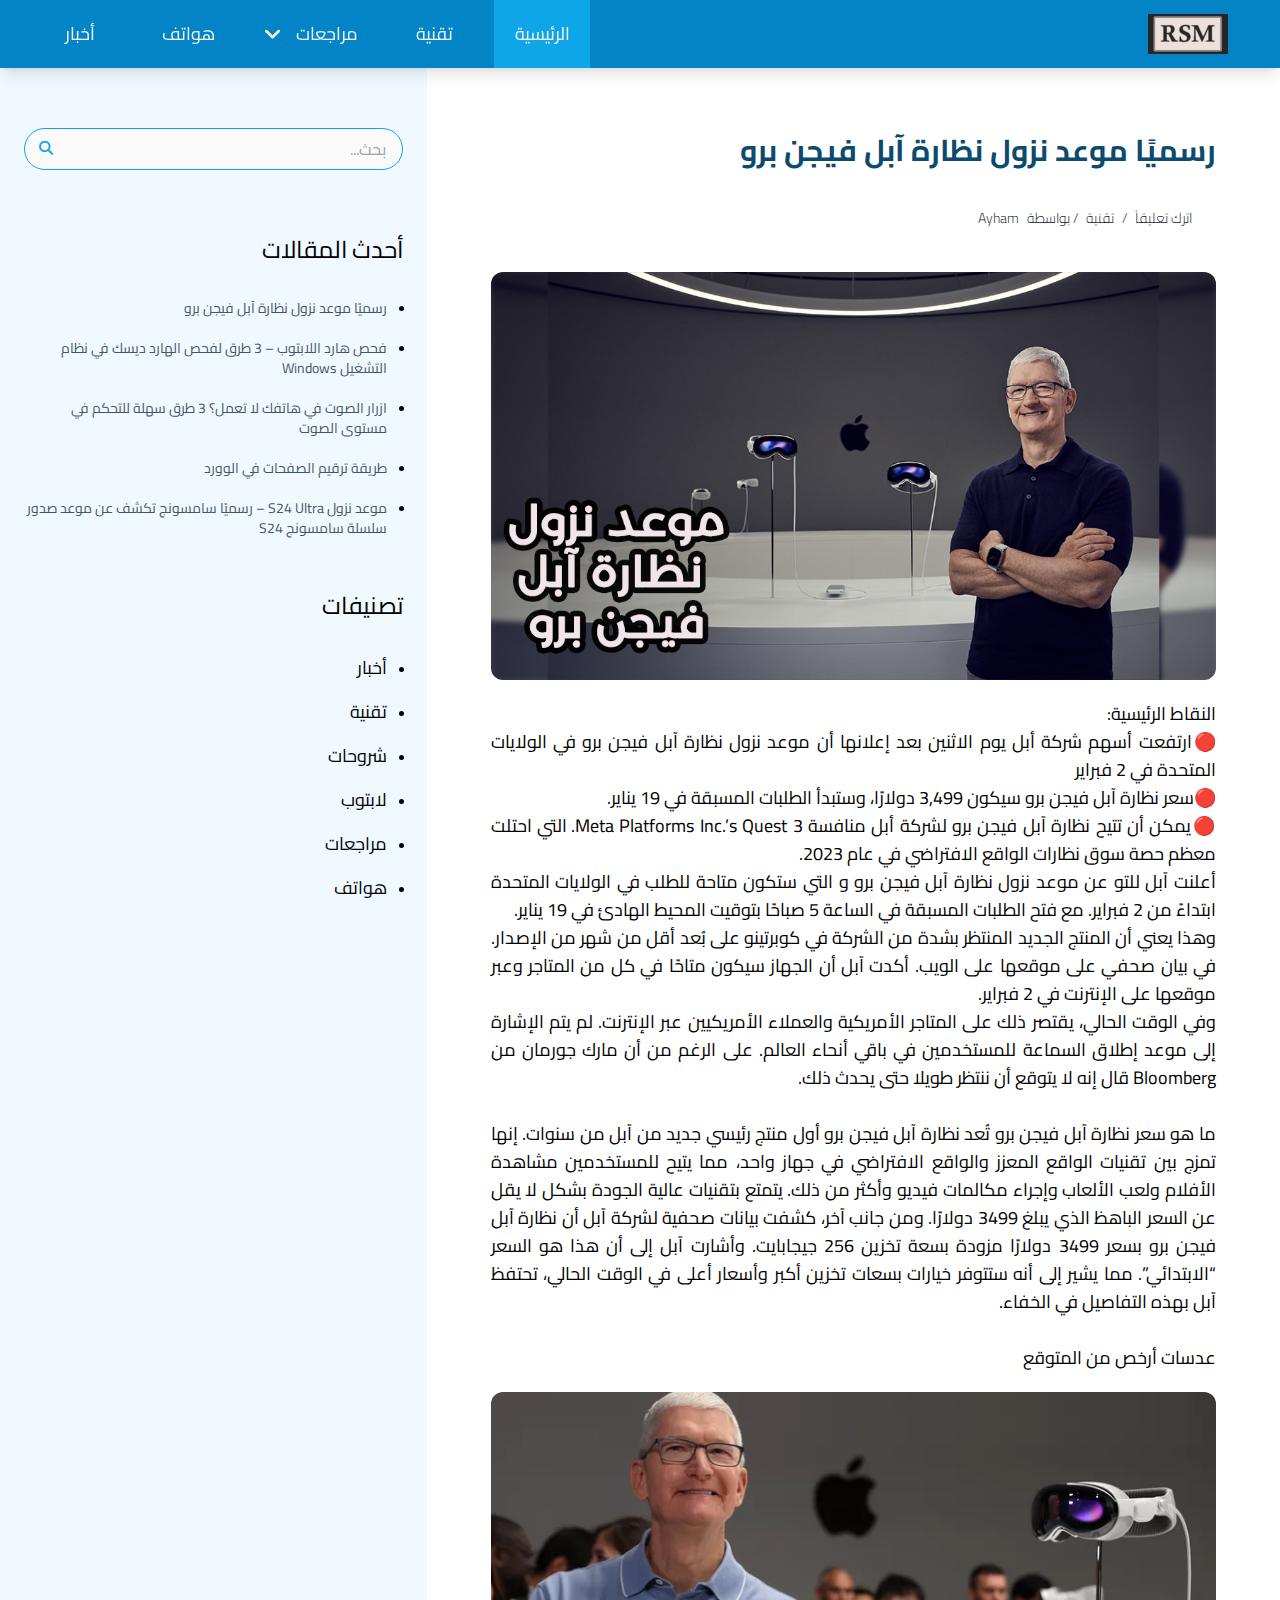
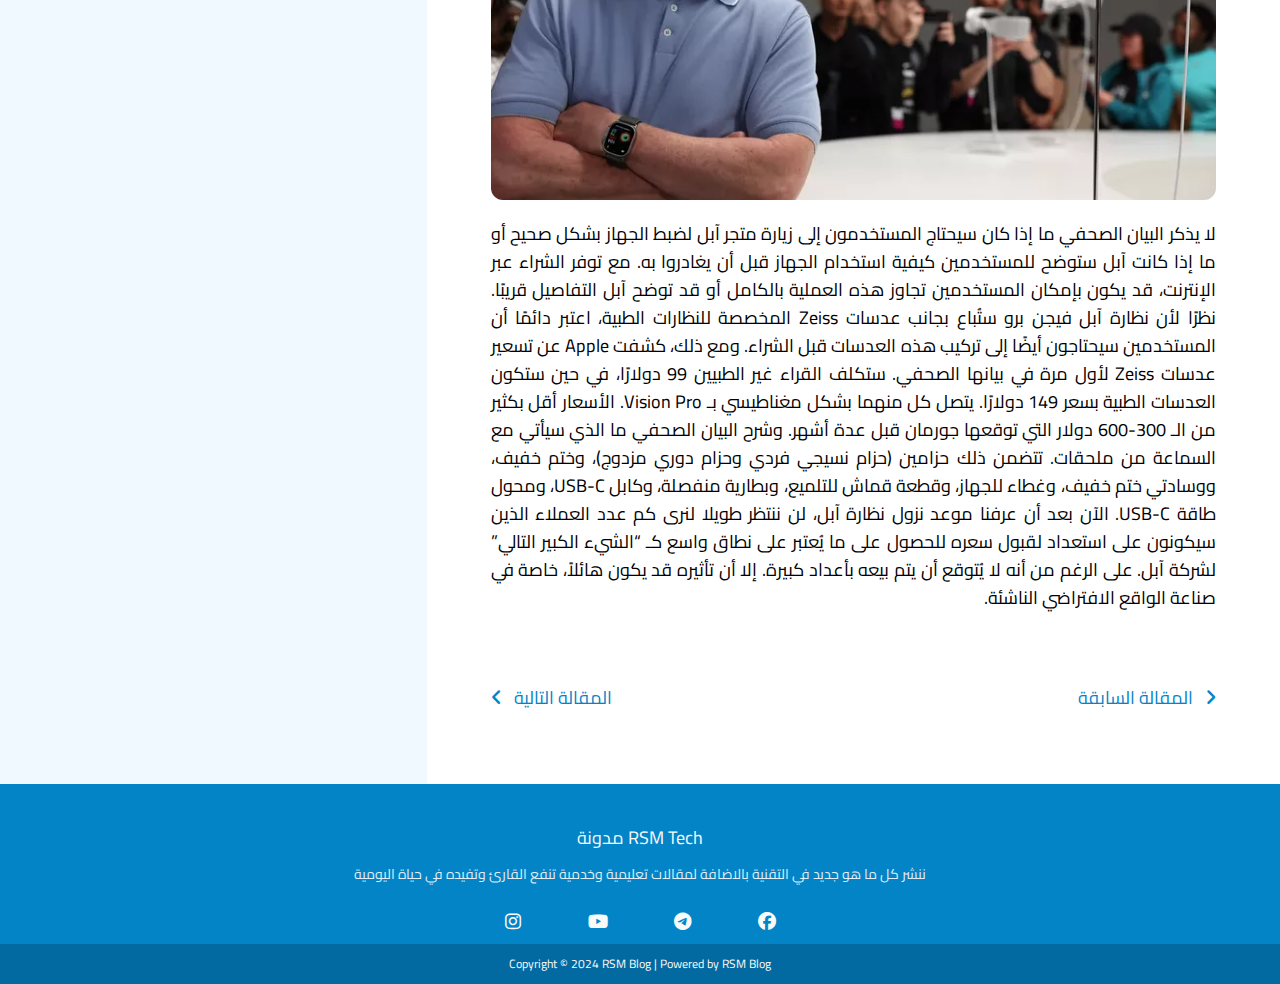
<file: article/index.html>
<!DOCTYPE html>
<html lang="en" dir="rtl">
<head>
    <meta charset="UTF-8">
    <meta name="viewport" content="width=device-width, initial-scale=1.0">

    <!-- fontawesome -->
    <link rel="stylesheet" href="https://cdnjs.cloudflare.com/ajax/libs/font-awesome/6.4.0/css/all.min.css">

    <!-- google fonts -->
    <link rel="preconnect" href="https://fonts.googleapis.com">
    <link rel="preconnect" href="https://fonts.gstatic.com" crossorigin>
    <link href="https://fonts.googleapis.com/css2?family=Cairo&display=swap" rel="stylesheet">

    <!-- css file -->
    <link rel="stylesheet" href="main.css">

    <title>RSM - تقنية</title>
</head>
<body>

    <!-- Header -->
    <header class="w-full bg-sky-600 text-neutral-100 fixed top-0 shadow-lg z-10">
        
        <div class="container mx-auto flex flex-row justify-between items-center h-16 md:h-auto px-5">

            <!-- logo -->
            <div class="logo md:mr-8">
                <a href="#">
                    <img src="./assets/cropped-RSM-2023-Logo2-3-80x40.png" alt="RSM logo">
                </a>
            </div>
            
            <!-- navigation bar -->
            <nav class="h-full ">
                <div id="nav-container" class="absolute md:relative h-screen md:h-full w-full md:w-auto left-0 top-16 md:left-auto md:top-auto pb-4 md:py-0 md:space-x-3 -translate-y-[120vh] md:translate-y-0">
                    <ul class="w-11/12 md:w-auto mx-auto flex flex-col md:flex-row rounded-b-3xl md:rounded-none overflow-hidden md:space-x-3 text-lg">
                        <li>
                            <a href="#" class="md:ml-3 active">الرئيسية</a>
                        </li>
                        <li>
                            <a href="#">تقنية</a>
                        </li>
                        <li class="flex flex-col justify-center items-center p-0 m-0">
                            <button class="flex items-center justify-center p-5 px-4 bg-sky-600 hover:bg-sky-500 w-full">
                                    مراجعات
                                <i class="fas fa-angle-down text-xl pr-1 justify-self-end" id="dropdown-arrow"></i>
                            </button>
                            <ul class="inner-menu w-full md:w-[125px] flex flex-col md:absolute overflow-hidden top-full md:rounded-b-lg">
                                <li class="w-full"><a href="#" class="w-full bg-sky-500 hover:bg-sky-600">لابتوب</a></li>
                                <li class="w-full"><a href="#" class="w-full bg-sky-500 hover:bg-sky-600">لابتوب</a></li>
                            </ul>
                        </li>
                        <li>
                            <a href="#">هواتف</a>
                        </li>
                        <li>
                            <a href="#">أخبار</a>
                        </li>
                    </ul>
                </div>
            </nav>

            <div class="md:hidden">
                <i class="fas fa-bars w-9 h-9 text-3xl text-center cursor-pointer" id="navToggle"></i>
            </div>

    </div>
    </header>

    <!-- Main Content -->
    <main class="min-h-screen translate-y-16">
        
        <!-- Article Section -->
        <article class="px-5 md:px-16">
            <h1 class="mt-12 py-5 text-3xl text-right text-sky-900 font-bold w-full  border-gray-200">رسميًا موعد نزول نظارة آبل فيجن برو</h1>
            <div class="links text-right p-4 pt-3 font-light text-sm text-slate-900 flex flex-row items-center ">
                <a href="#" class="p-2 hover:text-sky-400">اترك تعليقاً</a> / <a href="#" class="p-2 hover:text-sky-400">تقنية</a>/ بواسطة<a href="#" class="p-2 hover:text-sky-400"> Ayham</a>
            </div>

            <p>
                <img src="./assets/img1.jpg" alt="" class="w-full rounded-xl overflow-hidden my-5 object-cover aspect-video">

                النقاط الرئيسية:<br>
                🔴ارتفعت أسهم شركة أبل يوم الاثنين بعد إعلانها أن موعد نزول نظارة آبل فيجن برو في الولايات المتحدة في 2 فبراير<br>
                🔴سعر نظارة آبل فيجن برو سيكون 3,499 دولارًا، وستبدأ الطلبات المسبقة في 19 يناير.<br>
                🔴يمكن أن تتيح نظارة آبل فيجن برو لشركة أبل منافسة Meta Platforms Inc.’s Quest 3. التي احتلت معظم حصة سوق نظارات الواقع الافتراضي في عام 2023.<br>

                أعلنت آبل للتو عن موعد نزول نظارة آبل فيجن برو و التي ستكون متاحة للطلب في الولايات المتحدة ابتداءً من 2 فبراير. مع فتح الطلبات المسبقة في الساعة 5 صباحًا بتوقيت المحيط الهادئ في 19 يناير.<br> وهذا يعني أن المنتج الجديد المنتظر بشدة من الشركة في كوبرتينو على بُعد أقل من شهر من الإصدار.

                في بيان صحفي على موقعها على الويب. أكدت آبل أن الجهاز سيكون متاحًا في كل من المتاجر وعبر موقعها على الإنترنت في 2 فبراير.<br> وفي الوقت الحالي، يقتصر ذلك على المتاجر الأمريكية والعملاء الأمريكيين عبر الإنترنت. لم يتم الإشارة إلى موعد إطلاق السماعة للمستخدمين في باقي أنحاء العالم. على الرغم من أن مارك جورمان من Bloomberg قال إنه لا يتوقع أن ننتظر طويلا حتى يحدث ذلك.

                <br>
                <br>

                                ما هو سعر نظارة آبل فيجن برو
                تُعد نظارة آبل فيجن برو أول منتج رئيسي جديد من آبل من سنوات. إنها تمزج بين تقنيات الواقع المعزز والواقع الافتراضي في جهاز واحد، مما يتيح للمستخدمين مشاهدة الأفلام ولعب الألعاب وإجراء مكالمات فيديو وأكثر من ذلك. يتمتع بتقنيات عالية الجودة بشكل لا يقل عن السعر الباهظ الذي يبلغ 3499 دولارًا.

                ومن جانب آخر، كشفت بيانات صحفية لشركة آبل أن نظارة آبل فيجن برو بسعر 3499 دولارًا مزودة بسعة تخزين 256 جيجابايت. وأشارت آبل إلى أن هذا هو السعر “الابتدائي”. مما يشير إلى أنه ستتوفر خيارات بسعات تخزين أكبر وأسعار أعلى في الوقت الحالي، تحتفظ آبل بهذه التفاصيل في الخفاء.

                <br>
                <br>
                عدسات أرخص من المتوقع
                <img src="./assets/img2.webp" alt="" class="w-full rounded-xl overflow-hidden my-5 object-cover aspect-video">
                                لا يذكر البيان الصحفي ما إذا كان سيحتاج المستخدمون إلى زيارة متجر آبل لضبط الجهاز بشكل صحيح أو ما إذا كانت آبل ستوضح للمستخدمين كيفية استخدام الجهاز قبل أن يغادروا به. مع توفر الشراء عبر الإنترنت، قد يكون بإمكان المستخدمين تجاوز هذه العملية بالكامل أو قد توضح آبل التفاصيل قريبًا.

                نظرًا لأن نظارة آبل فيجن برو ستُباع بجانب عدسات Zeiss المخصصة للنظارات الطبية، اعتبر دائمًا أن المستخدمين سيحتاجون أيضًا إلى تركيب هذه العدسات قبل الشراء. ومع ذلك، كشفت Apple عن تسعير عدسات Zeiss لأول مرة في بيانها الصحفي. ستكلف القراء غير الطبيين 99 دولارًا، في حين ستكون العدسات الطبية بسعر 149 دولارًا. يتصل كل منهما بشكل مغناطيسي بـ Vision Pro. الأسعار أقل بكثير من الـ 300-600 دولار التي توقعها جورمان قبل عدة أشهر.

                وشرح البيان الصحفي ما الذي سيأتي مع السماعة من ملحقات. تتضمن ذلك حزامين (حزام نسيجي فردي وحزام دوري مزدوج)، وختم خفيف، ووسادتي ختم خفيف، وغطاء للجهاز، وقطعة قماش للتلميع، وبطارية منفصلة، وكابل USB-C، ومحول طاقة USB-C.

                الآن بعد أن عرفنا موعد نزول نظارة آبل، لن ننتظر طويلا لنرى كم عدد العملاء الذين سيكونون على استعداد لقبول سعره للحصول على ما يُعتبر على نطاق واسع كـ “الشيء الكبير التالي” لشركة آبل. على الرغم من أنه لا يُتوقع أن يتم بيعه بأعداد كبيرة. إلا أن تأثيره قد يكون هائلاً، خاصة في صناعة الواقع الافتراضي الناشئة.
            </p>

            <!-- next & previous article -->
            <div class="my-16 text-sky-600 rounded-full flex justify-between py-2 w-full" id="articles-nav">
                <div id="previous" class="cursor-pointer hover:text-sky-400">
                    <a href="#" class="text-sm sm:text-lg">
                        <i class="fas fa-angle-right ml-3"></i>المقالة السابقة
                    </a>
                </div>
                <div id="next" class="cursor-pointer hover:text-sky-400">
                    <a href="#" class="text-sm sm:text-lg">
                        المقالة التالية<i class="fas fa-angle-left mr-3"></i>
                    </a>
                </div>
            </div>

        </article>

        <!-- Side Bar -->
        <aside class="bg-sky-50 px-6 ">
            <!-- Search Input -->
            <form action="" role="search" method="get" class="relative w-full">
                <input type="search" class="block w-full bg-neutral-50 border border-sky-500 mx-auto my-16 py-2 px-4 rounded-full outline-none" placeholder="بحث...">
                <button type="submit" class="absolute top-0.5 left-1">
                    <i class="fas fa-search p-2 rounded-full h-9 w-9 text-sm bg-neutral-50 text-sky-500 hover:text-neutral-50 hover:bg-sky-500"></i>                
                </button>
            </form>
                    <!-- =============== ARTICLES LINKS =============== -->
                    <div class="w-full my-10">
                        <h2 class="w-full text-2xl mb-5">أحدث المقالات</h2>
                        <ul class="w-full list-disc py-3 text-sm flex flex-col gap-5 pr-4">
                            <li class="hover:text-sky-500 text-xs"><a href="#" class="text-sm text-slate-600 hover:text-sky-500 font-normal">رسميًا موعد نزول نظارة آبل فيجن برو</a></li>
                            <li class="hover:text-sky-500 text-xs"><a href="#" class="text-sm text-slate-600 hover:text-sky-500 font-normal">فحص هارد اللابتوب – 3 طرق لفحص الهارد ديسك في نظام التشغيل Windows</a></li>
                            <li class="hover:text-sky-500 text-xs"><a href="#" class="text-sm text-slate-600 hover:text-sky-500 font-normal">ازرار الصوت في هاتفك لا تعمل؟ 3 طرق سهلة للتحكم في مستوى الصوت</a></li>
                            <li class="hover:text-sky-500 text-xs"><a href="#" class="text-sm text-slate-600 hover:text-sky-500 font-normal">طريقة ترقيم الصفحات في الوورد</a></li>
                            <li class="hover:text-sky-500 text-xs"><a href="#" class="text-sm text-slate-600 hover:text-sky-500 font-normal">موعد نزول S24 Ultra – رسميًا سامسونج تكشف عن موعد صدور سلسلة سامسونج S24</a></li>
                        </ul>
                    </div>
        
                    <!-- =============== CATEGORIES =============== -->
                    <div class="w-full my-10" id="categories">
                        <h2 class="w-full text-2xl mb-5 text-center lg:text-right">تصنيفات</h2>
                        <ul class="w-full list-none lg:list-disc py-3 text-lg flex flex-row lg:flex-col justify-evenly flex-wrap gap-4 pr-4">
                            <li class="hover:text-sky-500 text-xs"><a href="#" class="text-lg text-text-slate-600 hover:text-sky-500 ">أخبار</a></li>
                            <li class="hover:text-sky-500 text-xs"><a href="#" class="text-lg text-text-slate-600 hover:text-sky-500 ">تقنية</a></li>
                            <li class="hover:text-sky-500 text-xs"><a href="#" class="text-lg text-text-slate-600 hover:text-sky-500 ">شروحات</a></li>
                            <li class="hover:text-sky-500 text-xs"><a href="#" class="text-lg text-text-slate-600 hover:text-sky-500 ">لابتوب</a></li>
                            <li class="hover:text-sky-500 text-xs"><a href="#" class="text-lg text-text-slate-600 hover:text-sky-500 ">مراجعات</a></li>
                            <li class="hover:text-sky-500 text-xs"><a href="#" class="text-lg text-text-slate-600 hover:text-sky-500 ">هواتف</a></li>
                        </ul>
                    </div>
        
        </aside>
        
        
    </main>

    <!-- Footer -->
    <footer class="w-full text-center m-0  text-neutral-50 mt-16">
        <div class="bg-sky-600 pt-10 px-10">
            <h4 class="text-lg mb-3">RSM Tech مدونة</h4>
            <p class="opacity-90 text-sm mb-3">
                ننشر كل ما هو جديد في التقنية بالاضافة لمقالات تعليمية وخدمية تنفع القارئ وتفيده في حياة اليومية
            </p>
            <div class=" w-11/12 md:w-1/3 mx-auto py-3 flex justify-evenly">
                <a href="">
                    <i class="fab fa-facebook text-lg"></i>
                </a>
                <a href="#">
                    <i class="fab fa-telegram-plane text-lg"></i>
                </a>
                <a href="#">
                    <i class="fab fa-youtube text-lg"></i>
                </a>
                <a href="#">
                    <i class="fab fa-instagram text-lg"></i>
                </a>
            </div>
        </div>
        <div class="bg-sky-700 p-3 text-xs">
            Copyright © 2024 RSM Blog | Powered by RSM Blog
        </div>
    </footer>


    <script src="./index.js"></script>
</body>
</html>
</file>
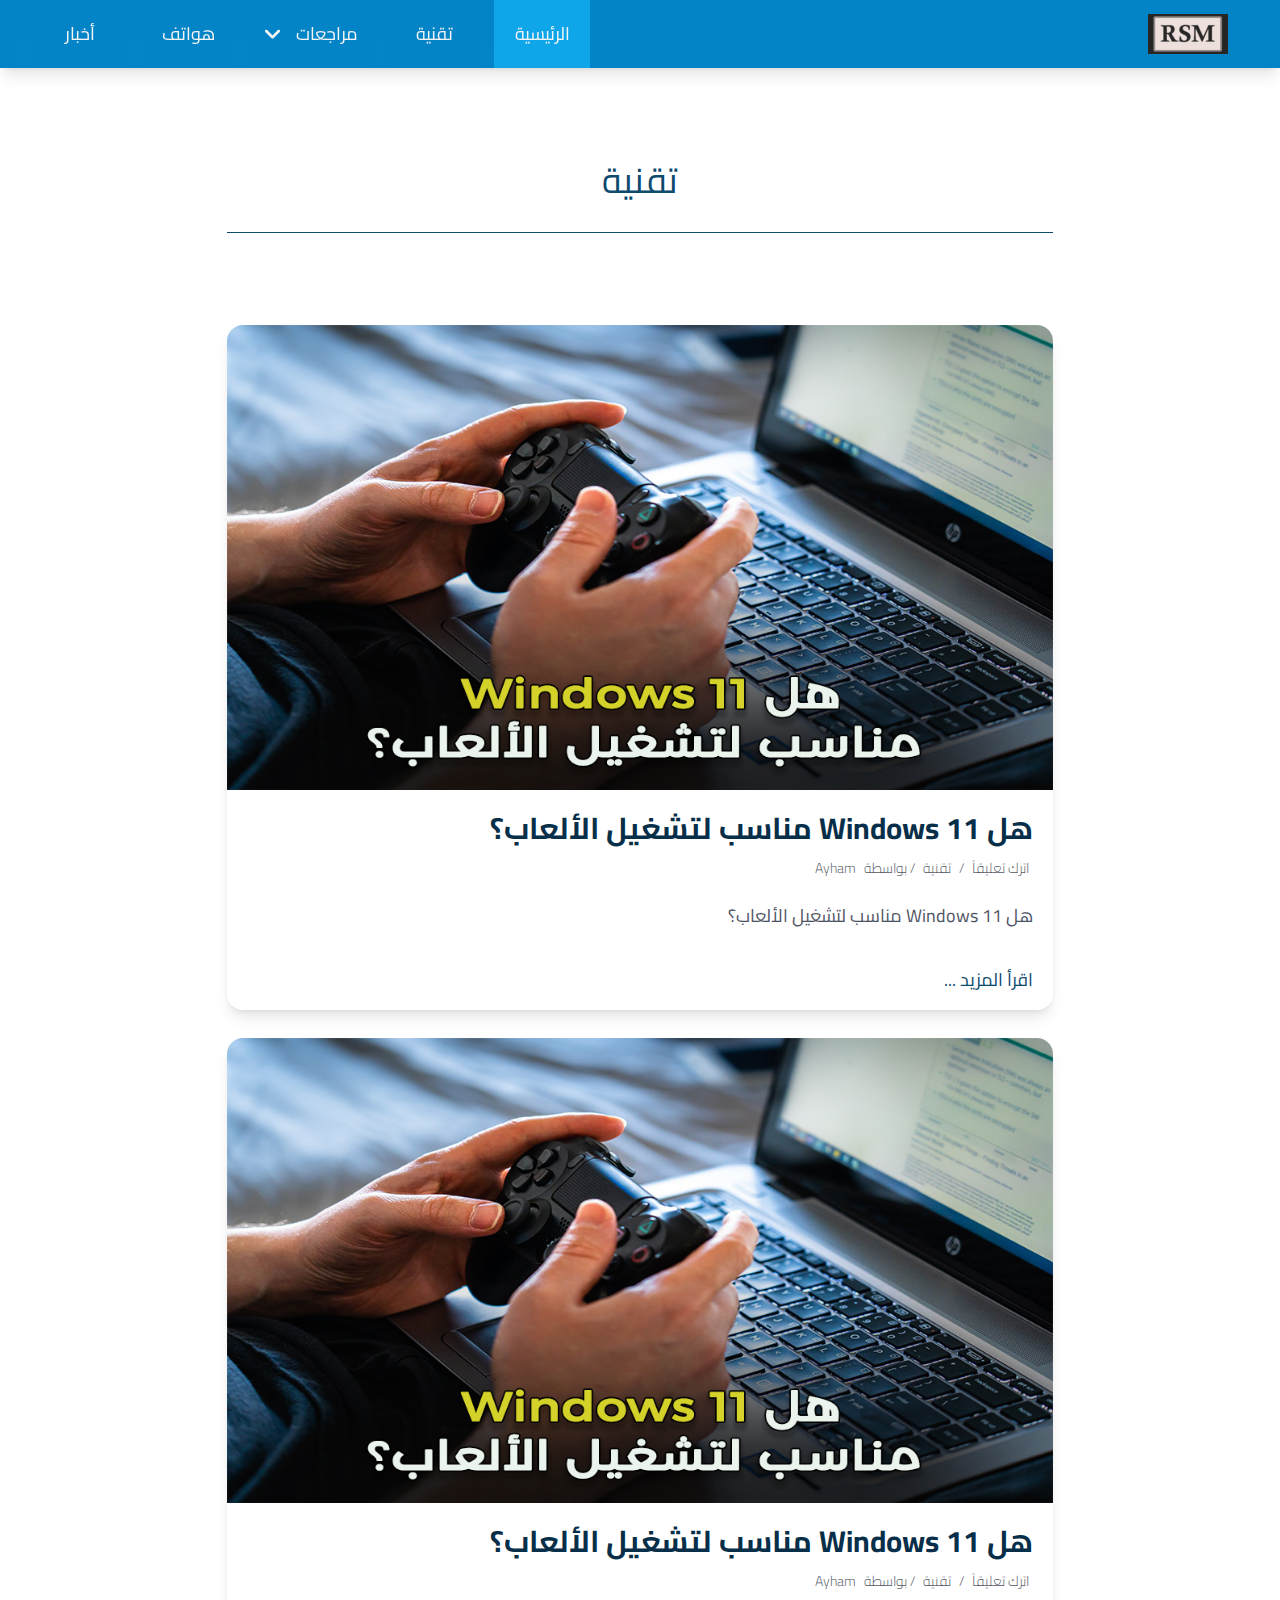
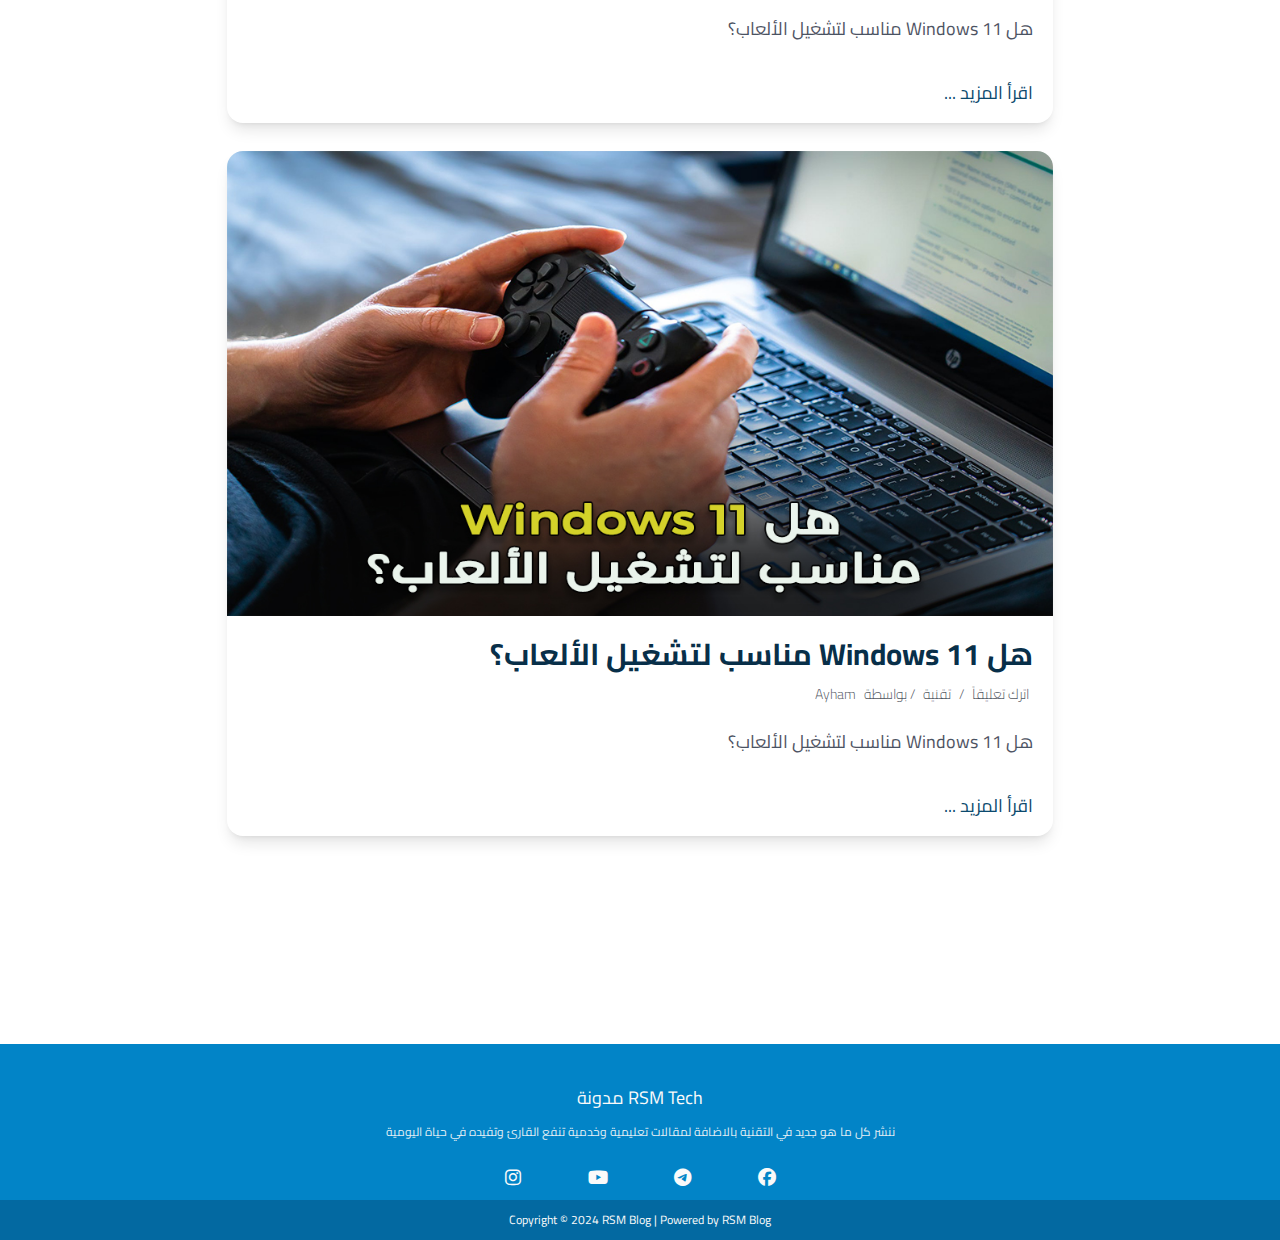
<file: articles/index.html>
<!DOCTYPE html>
<html lang="en" dir="rtl">
<head>
    <meta charset="UTF-8">
    <meta name="viewport" content="width=device-width, initial-scale=1.0">

    <!-- fontawesome -->
    <link rel="stylesheet" href="https://cdnjs.cloudflare.com/ajax/libs/font-awesome/6.4.0/css/all.min.css">

    <!-- google font -->
    <link rel="preconnect" href="https://fonts.googleapis.com">
    <link rel="preconnect" href="https://fonts.gstatic.com" crossorigin>
    <link href="https://fonts.googleapis.com/css2?family=Cairo&display=swap" rel="stylesheet">

    <!-- css file -->
    <link rel="stylesheet" href="main.css">

    <title>RSM - تقنية</title>
</head>
<body>

    <!-- Header -->
    <header class="w-full bg-sky-600 text-neutral-100 fixed top-0 shadow-lg z-10">
        
        <div class="container mx-auto flex flex-row justify-between items-center h-16 md:h-auto px-5">

            <!-- logo -->
            <div class="logo md:mr-8">
                <a href="#">
                    <img src="./assets/cropped-RSM-2023-Logo2-3-80x40.png" alt="RSM logo">
                </a>
            </div>
            
            <!-- navigation bar -->
            <nav class="h-full ">
                <div id="nav-container" class="absolute md:relative h-screen md:h-full w-full md:w-auto left-0 top-16 md:left-auto md:top-auto pb-4 md:py-0 md:space-x-3 -translate-y-[120vh] md:translate-y-0">
                    <ul class="w-11/12 md:w-auto mx-auto flex flex-col md:flex-row rounded-b-3xl md:rounded-none overflow-hidden md:space-x-3 text-lg">
                        <li>
                            <a href="#" class="md:ml-3 active">الرئيسية</a>
                        </li>
                        <li>
                            <a href="#">تقنية</a>
                        </li>
                        <li class="flex flex-col justify-center items-center p-0 m-0">
                            <button class="flex items-center justify-center p-5 px-4 bg-sky-600 hover:bg-sky-500 w-full">
                                    مراجعات
                                <i class="fas fa-angle-down text-xl pr-1 justify-self-end" id="dropdown-arrow"></i>
                            </button>
                            <ul class="inner-menu w-full md:w-[125px] flex flex-col md:absolute overflow-hidden top-full md:rounded-b-lg">
                                <li class="w-full"><a href="#" class="w-full bg-sky-500 hover:bg-sky-600">لابتوب</a></li>
                                <li class="w-full"><a href="#" class="w-full bg-sky-500 hover:bg-sky-600">لابتوب</a></li>
                            </ul>
                        </li>
                        <li>
                            <a href="#">هواتف</a>
                        </li>
                        <li>
                            <a href="#">أخبار</a>
                        </li>
                    </ul>
                </div>
            </nav>

            <div class="md:hidden">
                <i class="fas fa-bars w-9 h-9 text-3xl text-center cursor-pointer" id="navToggle"></i>
            </div>

    </div>
    </header>


    <main class="container mx-auto py-32 px-5 min-h-screen g-red-500 flex flex-col justify-center items-center space-y-7">
        <h1 class="text-center text-4xl text-sky-900 mb-16 py-8 border-b-[0.2px] border-sky-900 w-full md:w-9/12 lg:w-2/3">تقنية</h1>
        <!-- card -->
        <div class="w-full md:w-9/12 lg:w-2/3 shadow-lg rounded-2xl overflow-hidden">
            <a href="#">
                <img src="./assets/s24y-panner.jpg" alt="">
                <h3 class="text-right text-xl sm:text-3xl p-5 text-sky-950 font-bold">
                    هل Windows 11 مناسب لتشغيل الألعاب؟
                </h3>
            </a>
            <div class="links text-right p-4 -mt-8 font-light text-sm text-slate-900 flex flex-row items-center opacity-75">
                <a href="#" class="p-2 hover:text-sky-400">اترك تعليقاً</a> / <a href="#" class="p-2 hover:text-sky-400">تقنية</a>/ بواسطة<a href="#" class="p-2 hover:text-sky-400"> Ayham</a>
            </div>
            <p class="text-right px-5 pb-5 text-lg font-normal opacity-80 text-slate-800">
                هل Windows 11 مناسب لتشغيل الألعاب؟
            </p>
            <a href="#" class="px-5 pb-4 pt-0 md:pt-4 text-lg block bg-sky text-sky-900 hover:text-sky-400">
                اقرأ المزيد ...
            </a>
        </div>
        <!-- card -->
        <div class="w-full md:w-9/12 lg:w-2/3 shadow-lg rounded-2xl overflow-hidden">
            <a href="#">
                <img src="./assets/s24y-panner.jpg" alt="">
                <h3 class="text-right text-xl sm:text-3xl p-5 text-sky-950 font-bold">
                    هل Windows 11 مناسب لتشغيل الألعاب؟
                </h3>
            </a>
            <div class="links text-right p-4 -mt-8 font-light text-sm text-slate-900 flex flex-row items-center opacity-75">
                <a href="#" class="p-2 hover:text-sky-400">اترك تعليقاً</a> / <a href="#" class="p-2 hover:text-sky-400">تقنية</a>/ بواسطة<a href="#" class="p-2 hover:text-sky-400"> Ayham</a>
            </div>
            <p class="text-right px-5 pb-5 text-lg font-normal opacity-80 text-slate-800">
                هل Windows 11 مناسب لتشغيل الألعاب؟
            </p>
            <a href="#" class="px-5 pb-4 pt-0 md:pt-4 text-lg block bg-sky text-sky-900 hover:text-sky-400">
                اقرأ المزيد ...
            </a>
        </div>
        <!-- card -->
        <div class="w-full md:w-9/12 lg:w-2/3 shadow-lg rounded-2xl overflow-hidden">
            <a href="#">
                <img src="./assets/s24y-panner.jpg" alt="">
                <h3 class="text-right text-xl sm:text-3xl p-5 text-sky-950 font-bold">
                    هل Windows 11 مناسب لتشغيل الألعاب؟
                </h3>
            </a>
            <div class="links text-right p-4 -mt-8 font-light text-sm text-slate-900 flex flex-row items-center opacity-75">
                <a href="#" class="p-2 hover:text-sky-400">اترك تعليقاً</a> / <a href="#" class="p-2 hover:text-sky-400">تقنية</a>/ بواسطة<a href="#" class="p-2 hover:text-sky-400"> Ayham</a>
            </div>
            <p class="text-right px-5 pb-5 text-lg font-normal opacity-80 text-slate-800">
                هل Windows 11 مناسب لتشغيل الألعاب؟
            </p>
            <a href="#" class="px-5 pb-4 pt-0 md:pt-4 text-lg block bg-sky text-sky-900 hover:text-sky-400">
                اقرأ المزيد ...
            </a>
        </div>
        
    </main>


    <!-- Footer -->
    <footer class="w-full text-center m-0  text-neutral-50  mt-20">
        <div class="bg-sky-600 pt-10 px-10">
            <h4 class="text-lg mb-3">RSM Tech مدونة</h4>
            <p class="opacity-90 text-xs mb-3">
                ننشر كل ما هو جديد في التقنية بالاضافة لمقالات تعليمية وخدمية تنفع القارئ وتفيده في حياة اليومية
            </p>
            <div class=" w-11/12 md:w-1/3 mx-auto py-3 flex justify-evenly">
                <a href="">
                    <i class="fab fa-facebook text-lg"></i>
                </a>
                <a href="#">
                    <i class="fab fa-telegram-plane text-lg"></i>
                </a>
                <a href="#">
                    <i class="fab fa-youtube text-lg"></i>
                </a>
                <a href="#">
                    <i class="fab fa-instagram text-lg"></i>
                </a>
            </div>
        </div>
        <div class="bg-sky-700 p-3 text-xs">
            Copyright © 2024 RSM Blog | Powered by RSM Blog
        </div>
    </footer>


    <script src="./index.js"></script>
</body>
</html>
</file>
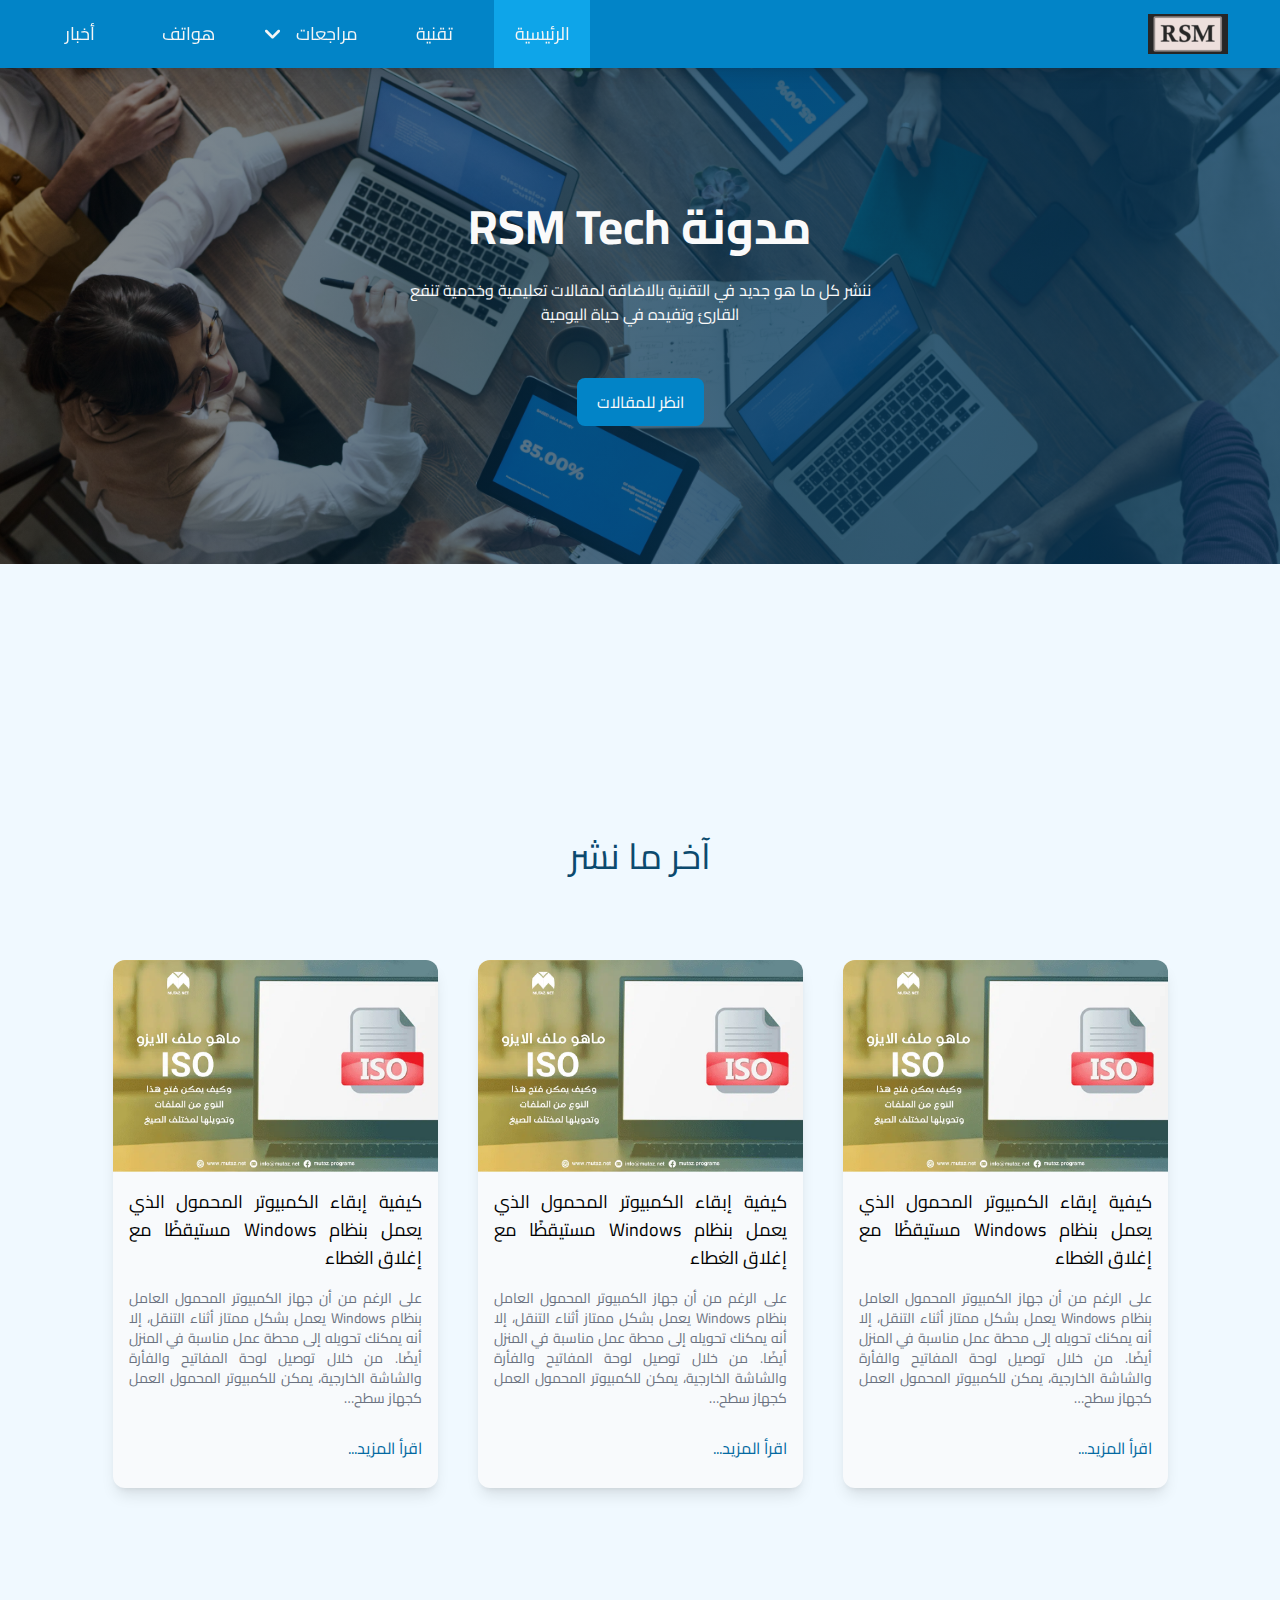
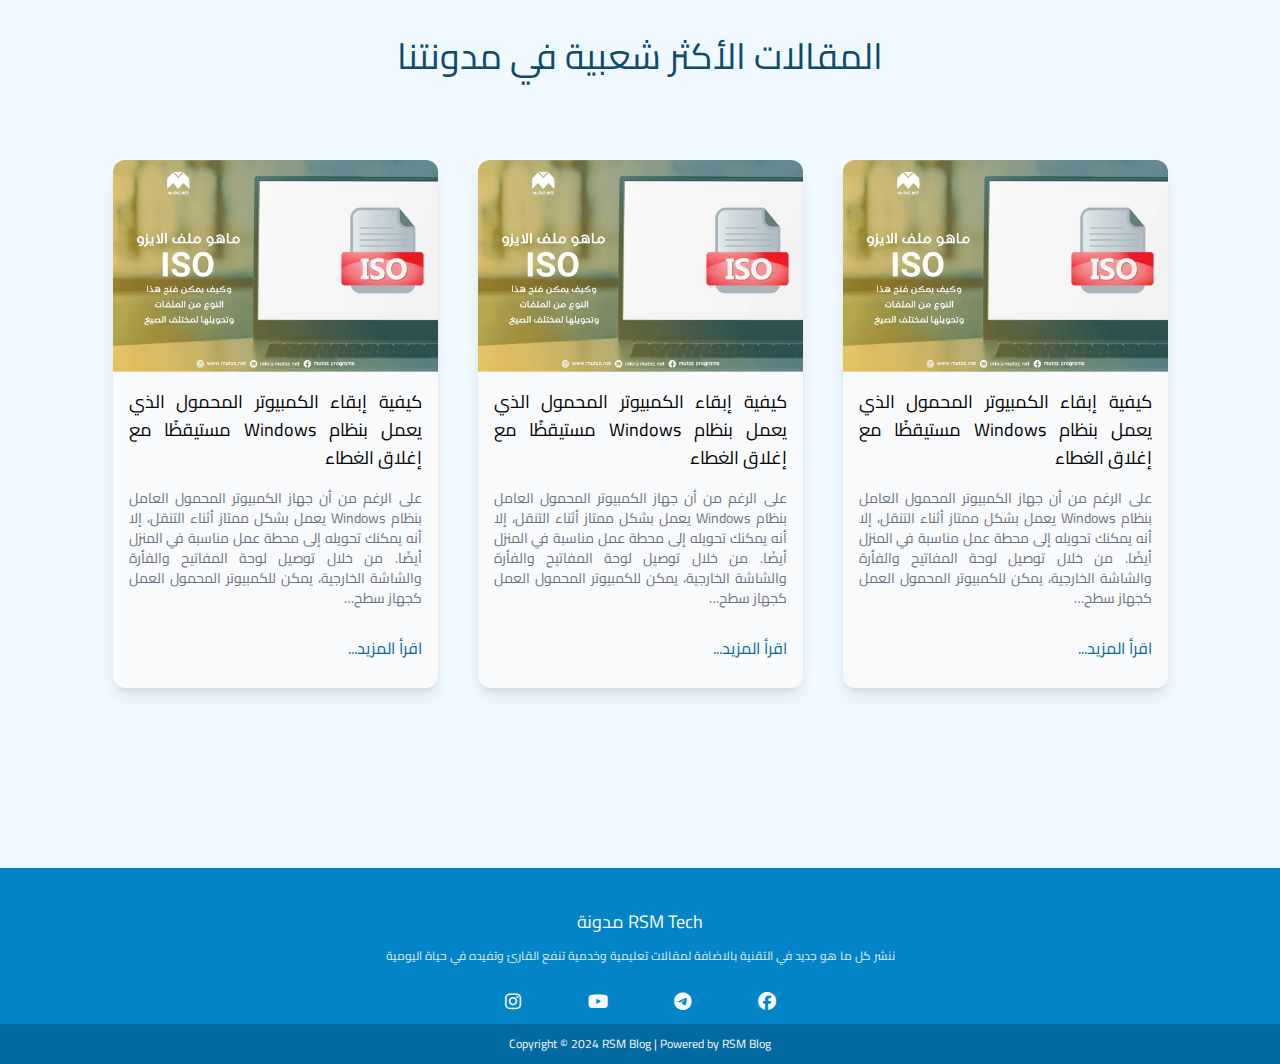
<file: home/index.html>
<!DOCTYPE html>
<html lang="en" dir="rtl">
<head>
    <meta charset="UTF-8">
    <meta name="viewport" content="width=device-width, initial-scale=1.0">

    <!-- fontawesome -->
    <link rel="stylesheet" href="https://cdnjs.cloudflare.com/ajax/libs/font-awesome/6.4.0/css/all.min.css">

    <!-- google font -->
    <link rel="preconnect" href="https://fonts.googleapis.com">
    <link rel="preconnect" href="https://fonts.gstatic.com" crossorigin>
    <link href="https://fonts.googleapis.com/css2?family=Cairo&display=swap" rel="stylesheet">

    <!-- css file -->
    <link rel="stylesheet" href="main.css">
    <title>RSM - الرئيسية</title>
</head>
<body class="bg-sky-50">

    <!-- Header -->
    <header class="w-full bg-sky-600 text-neutral-100 fixed top-0 shadow-lg z-10">
        
        <div class="container mx-auto flex flex-row justify-between items-center h-16 md:h-auto px-5">

            <!-- logo -->
            <div class="logo md:mr-8">
                <a href="#">
                    <img src="./assets/cropped-RSM-2023-Logo2-3-80x40.png" alt="RSM logo">
                </a>
            </div>
            
            <!-- navigation bar -->
            <nav class="h-full ">
                <div id="nav-container" class="absolute md:relative h-screen md:h-full w-full md:w-auto left-0 top-16 md:left-auto md:top-auto pb-4 md:py-0 md:space-x-3 -translate-y-[120vh] md:translate-y-0">
                    <ul class="w-11/12 md:w-auto mx-auto flex flex-col md:flex-row rounded-b-3xl md:rounded-none overflow-hidden md:space-x-3 text-lg">
                        <li>
                            <a href="#" class="md:ml-3 active">الرئيسية</a>
                        </li>
                        <li>
                            <a href="#">تقنية</a>
                        </li>
                        <li class="flex flex-col justify-center items-center p-0 m-0">
                            <button class="flex items-center justify-center p-5 px-4 bg-sky-600 hover:bg-sky-500 w-full">
                                    مراجعات
                                <i class="fas fa-angle-down text-xl pr-1 justify-self-end" id="dropdown-arrow"></i>
                            </button>
                            <ul class="inner-menu w-full md:w-[125px] flex flex-col md:absolute overflow-hidden top-full md:rounded-b-lg">
                                <li class="w-full"><a href="#" class="w-full bg-sky-500 hover:bg-sky-600">لابتوب</a></li>
                                <li class="w-full"><a href="#" class="w-full bg-sky-500 hover:bg-sky-600">لابتوب</a></li>
                            </ul>
                        </li>
                        <li>
                            <a href="#">هواتف</a>
                        </li>
                        <li>
                            <a href="#">أخبار</a>
                        </li>
                    </ul>
                </div>
            </nav>

            <div class="md:hidden">
                <i class="fas fa-bars w-9 h-9 text-3xl text-center cursor-pointer" id="navToggle"></i>
            </div>

    </div>
    </header>

    <!-- promotion banner -->
    <section class="banner">
        <h1 class="text-3xl md:text-5xl font-bold mt-6">
            مدونة RSM Tech
        </h1>
        <p class="w-full md:w-1/2 lg:w-2/5 my-7">
            ننشر كل ما هو جديد في التقنية بالاضافة لمقالات تعليمية وخدمية تنفع القارئ وتفيده في حياة اليومية
        </p>
        <a href="#" class="bg-sky-600 py-3 px-5 my-6 rounded-lg hover:bg-sky-500">انظر للمقالات</a>
    </section>


    <main class="mx-auto py-20 min-h-screen">
        
        <!-- last published articles cards -->
        <section>
            <h1 class="text-center text-4xl text-sky-900 mt-32 mb-16">آخر ما نشر</h1>
            <div class="flex flex-row flex-wrap justify-center items-center w-full">
                <!-- card -->
                <div class="card">
                    <a href="#" class="w-full">
                        <img src="./assets/iso.png.webp" alt="" class="w-full">
                        <h3 class="p-4 text-lg">
                            كيفية إبقاء الكمبيوتر المحمول الذي يعمل بنظام Windows مستيقظًا مع إغلاق الغطاء
                        </h3>
                    </a>
                    <article class="px-4 text-sm text-gray-500 ">
                        على الرغم من أن جهاز الكمبيوتر المحمول العامل بنظام Windows يعمل بشكل ممتاز أثناء التنقل، إلا أنه يمكنك تحويله إلى محطة عمل مناسبة في المنزل أيضًا. من خلال توصيل لوحة المفاتيح والفأرة والشاشة الخارجية، يمكن للكمبيوتر المحمول العمل كجهاز سطح…
                    </article>
                    <a href="#" class="p-4 my-3 block text-sky-700 hover:text-sky-500">اقرأ المزيد...</a>
                </div>
                <!-- card -->
                <div class="card">
                    <a href="#" class="w-full">
                        <img src="./assets/iso.png.webp" alt="" class="w-full">
                        <h3 class="p-4 text-lg">
                            كيفية إبقاء الكمبيوتر المحمول الذي يعمل بنظام Windows مستيقظًا مع إغلاق الغطاء
                        </h3>
                    </a>
                    <article class="px-4 text-sm text-gray-500 ">
                        على الرغم من أن جهاز الكمبيوتر المحمول العامل بنظام Windows يعمل بشكل ممتاز أثناء التنقل، إلا أنه يمكنك تحويله إلى محطة عمل مناسبة في المنزل أيضًا. من خلال توصيل لوحة المفاتيح والفأرة والشاشة الخارجية، يمكن للكمبيوتر المحمول العمل كجهاز سطح…
                    </article>
                    <a href="#" class="p-4 my-3 block text-sky-700 hover:text-sky-500">اقرأ المزيد...</a>
                </div>
                <!-- card -->
                <div class="card">
                    <a href="#" class="w-full">
                        <img src="./assets/iso.png.webp" alt="" class="w-full">
                        <h3 class="p-4 text-lg">
                            كيفية إبقاء الكمبيوتر المحمول الذي يعمل بنظام Windows مستيقظًا مع إغلاق الغطاء
                        </h3>
                    </a>
                    <article class="px-4 text-sm text-gray-500 ">
                        على الرغم من أن جهاز الكمبيوتر المحمول العامل بنظام Windows يعمل بشكل ممتاز أثناء التنقل، إلا أنه يمكنك تحويله إلى محطة عمل مناسبة في المنزل أيضًا. من خلال توصيل لوحة المفاتيح والفأرة والشاشة الخارجية، يمكن للكمبيوتر المحمول العمل كجهاز سطح…
                    </article>
                    <a href="#" class="p-4 my-3 block text-sky-700 hover:text-sky-500">اقرأ المزيد...</a>
                </div>
            </div>
        </section>
        <!-- popular articles cards -->
        <section>
            <h1 class="text-center text-4xl text-sky-900 mt-32 mb-16">المقالات الأكثر شعبية في مدونتنا</h1>
            <div class="flex flex-row flex-wrap justify-center items-center w-full">
                <!-- card -->
                <div class="card">
                    <a href="#" class="w-full">
                        <img src="./assets/iso.png.webp" alt="" class="w-full">
                        <h3 class="p-4 text-lg">
                            كيفية إبقاء الكمبيوتر المحمول الذي يعمل بنظام Windows مستيقظًا مع إغلاق الغطاء
                        </h3>
                    </a>
                    <article class="px-4 text-sm text-gray-500 ">
                        على الرغم من أن جهاز الكمبيوتر المحمول العامل بنظام Windows يعمل بشكل ممتاز أثناء التنقل، إلا أنه يمكنك تحويله إلى محطة عمل مناسبة في المنزل أيضًا. من خلال توصيل لوحة المفاتيح والفأرة والشاشة الخارجية، يمكن للكمبيوتر المحمول العمل كجهاز سطح…
                    </article>
                    <a href="#" class="p-4 my-3 block text-sky-700 hover:text-sky-500">اقرأ المزيد...</a>
                </div>
                <!-- card -->
                <div class="card">
                    <a href="#" class="w-full">
                        <img src="./assets/iso.png.webp" alt="" class="w-full">
                        <h3 class="p-4 text-lg">
                            كيفية إبقاء الكمبيوتر المحمول الذي يعمل بنظام Windows مستيقظًا مع إغلاق الغطاء
                        </h3>
                    </a>
                    <article class="px-4 text-sm text-gray-500 ">
                        على الرغم من أن جهاز الكمبيوتر المحمول العامل بنظام Windows يعمل بشكل ممتاز أثناء التنقل، إلا أنه يمكنك تحويله إلى محطة عمل مناسبة في المنزل أيضًا. من خلال توصيل لوحة المفاتيح والفأرة والشاشة الخارجية، يمكن للكمبيوتر المحمول العمل كجهاز سطح…
                    </article>
                    <a href="#" class="p-4 my-3 block text-sky-700 hover:text-sky-500">اقرأ المزيد...</a>
                </div>
                <!-- card -->
                <div class="card">
                    <a href="#" class="w-full">
                        <img src="./assets/iso.png.webp" alt="" class="w-full">
                        <h3 class="p-4 text-lg">
                            كيفية إبقاء الكمبيوتر المحمول الذي يعمل بنظام Windows مستيقظًا مع إغلاق الغطاء
                        </h3>
                    </a>
                    <article class="px-4 text-sm text-gray-500 ">
                        على الرغم من أن جهاز الكمبيوتر المحمول العامل بنظام Windows يعمل بشكل ممتاز أثناء التنقل، إلا أنه يمكنك تحويله إلى محطة عمل مناسبة في المنزل أيضًا. من خلال توصيل لوحة المفاتيح والفأرة والشاشة الخارجية، يمكن للكمبيوتر المحمول العمل كجهاز سطح…
                    </article>
                    <a href="#" class="p-4 my-3 block text-sky-700 hover:text-sky-500">اقرأ المزيد...</a>
                </div>
            </div>
        </section>

    </main>

    <!-- footer -->
    <footer class="w-full text-center m-0  text-neutral-50  mt-20">
        <div class="bg-sky-600 pt-10 px-10">
            <h4 class="text-lg mb-3">RSM Tech مدونة</h4>
            <p class="opacity-90 text-xs mb-3">
                ننشر كل ما هو جديد في التقنية بالاضافة لمقالات تعليمية وخدمية تنفع القارئ وتفيده في حياة اليومية
            </p>
            <div class=" w-11/12 md:w-1/3 mx-auto py-3 flex justify-evenly">
                <a href="">
                    <i class="fab fa-facebook text-lg"></i>
                </a>
                <a href="#">
                    <i class="fab fa-telegram-plane text-lg"></i>
                </a>
                <a href="#">
                    <i class="fab fa-youtube text-lg"></i>
                </a>
                <a href="#">
                    <i class="fab fa-instagram text-lg"></i>
                </a>
            </div>
        </div>
        <div class="bg-sky-700 p-3 text-xs">
            Copyright © 2024 RSM Blog | Powered by RSM Blog
        </div>
    </footer>

    <script src="./index.js"></script>
</body>
</html>
</file>
<file: article/main.css>
/*
! tailwindcss v3.4.1 | MIT License | https://tailwindcss.com
*/

/*
1. Prevent padding and border from affecting element width. (https://github.com/mozdevs/cssremedy/issues/4)
2. Allow adding a border to an element by just adding a border-width. (https://github.com/tailwindcss/tailwindcss/pull/116)
*/

*,
::before,
::after {
  box-sizing: border-box;
  /* 1 */
  border-width: 0;
  /* 2 */
  border-style: solid;
  /* 2 */
  border-color: #e5e7eb;
  /* 2 */
}

::before,
::after {
  --tw-content: '';
}

/*
1. Use a consistent sensible line-height in all browsers.
2. Prevent adjustments of font size after orientation changes in iOS.
3. Use a more readable tab size.
4. Use the user's configured `sans` font-family by default.
5. Use the user's configured `sans` font-feature-settings by default.
6. Use the user's configured `sans` font-variation-settings by default.
7. Disable tap highlights on iOS
*/

html,
:host {
  line-height: 1.5;
  /* 1 */
  -webkit-text-size-adjust: 100%;
  /* 2 */
  -moz-tab-size: 4;
  /* 3 */
  -o-tab-size: 4;
     tab-size: 4;
  /* 3 */
  font-family: ui-sans-serif, system-ui, sans-serif, "Apple Color Emoji", "Segoe UI Emoji", "Segoe UI Symbol", "Noto Color Emoji";
  /* 4 */
  font-feature-settings: normal;
  /* 5 */
  font-variation-settings: normal;
  /* 6 */
  -webkit-tap-highlight-color: transparent;
  /* 7 */
}

/*
1. Remove the margin in all browsers.
2. Inherit line-height from `html` so users can set them as a class directly on the `html` element.
*/

body {
  margin: 0;
  /* 1 */
  line-height: inherit;
  /* 2 */
}

/*
1. Add the correct height in Firefox.
2. Correct the inheritance of border color in Firefox. (https://bugzilla.mozilla.org/show_bug.cgi?id=190655)
3. Ensure horizontal rules are visible by default.
*/

hr {
  height: 0;
  /* 1 */
  color: inherit;
  /* 2 */
  border-top-width: 1px;
  /* 3 */
}

/*
Add the correct text decoration in Chrome, Edge, and Safari.
*/

abbr:where([title]) {
  -webkit-text-decoration: underline dotted;
          text-decoration: underline dotted;
}

/*
Remove the default font size and weight for headings.
*/

h1,
h2,
h3,
h4,
h5,
h6 {
  font-size: inherit;
  font-weight: inherit;
}

/*
Reset links to optimize for opt-in styling instead of opt-out.
*/

a {
  color: inherit;
  text-decoration: inherit;
}

/*
Add the correct font weight in Edge and Safari.
*/

b,
strong {
  font-weight: bolder;
}

/*
1. Use the user's configured `mono` font-family by default.
2. Use the user's configured `mono` font-feature-settings by default.
3. Use the user's configured `mono` font-variation-settings by default.
4. Correct the odd `em` font sizing in all browsers.
*/

code,
kbd,
samp,
pre {
  font-family: ui-monospace, SFMono-Regular, Menlo, Monaco, Consolas, "Liberation Mono", "Courier New", monospace;
  /* 1 */
  font-feature-settings: normal;
  /* 2 */
  font-variation-settings: normal;
  /* 3 */
  font-size: 1em;
  /* 4 */
}

/*
Add the correct font size in all browsers.
*/

small {
  font-size: 80%;
}

/*
Prevent `sub` and `sup` elements from affecting the line height in all browsers.
*/

sub,
sup {
  font-size: 75%;
  line-height: 0;
  position: relative;
  vertical-align: baseline;
}

sub {
  bottom: -0.25em;
}

sup {
  top: -0.5em;
}

/*
1. Remove text indentation from table contents in Chrome and Safari. (https://bugs.chromium.org/p/chromium/issues/detail?id=999088, https://bugs.webkit.org/show_bug.cgi?id=201297)
2. Correct table border color inheritance in all Chrome and Safari. (https://bugs.chromium.org/p/chromium/issues/detail?id=935729, https://bugs.webkit.org/show_bug.cgi?id=195016)
3. Remove gaps between table borders by default.
*/

table {
  text-indent: 0;
  /* 1 */
  border-color: inherit;
  /* 2 */
  border-collapse: collapse;
  /* 3 */
}

/*
1. Change the font styles in all browsers.
2. Remove the margin in Firefox and Safari.
3. Remove default padding in all browsers.
*/

button,
input,
optgroup,
select,
textarea {
  font-family: inherit;
  /* 1 */
  font-feature-settings: inherit;
  /* 1 */
  font-variation-settings: inherit;
  /* 1 */
  font-size: 100%;
  /* 1 */
  font-weight: inherit;
  /* 1 */
  line-height: inherit;
  /* 1 */
  color: inherit;
  /* 1 */
  margin: 0;
  /* 2 */
  padding: 0;
  /* 3 */
}

/*
Remove the inheritance of text transform in Edge and Firefox.
*/

button,
select {
  text-transform: none;
}

/*
1. Correct the inability to style clickable types in iOS and Safari.
2. Remove default button styles.
*/

button,
[type='button'],
[type='reset'],
[type='submit'] {
  -webkit-appearance: button;
  /* 1 */
  background-color: transparent;
  /* 2 */
  background-image: none;
  /* 2 */
}

/*
Use the modern Firefox focus style for all focusable elements.
*/

:-moz-focusring {
  outline: auto;
}

/*
Remove the additional `:invalid` styles in Firefox. (https://github.com/mozilla/gecko-dev/blob/2f9eacd9d3d995c937b4251a5557d95d494c9be1/layout/style/res/forms.css#L728-L737)
*/

:-moz-ui-invalid {
  box-shadow: none;
}

/*
Add the correct vertical alignment in Chrome and Firefox.
*/

progress {
  vertical-align: baseline;
}

/*
Correct the cursor style of increment and decrement buttons in Safari.
*/

::-webkit-inner-spin-button,
::-webkit-outer-spin-button {
  height: auto;
}

/*
1. Correct the odd appearance in Chrome and Safari.
2. Correct the outline style in Safari.
*/

[type='search'] {
  -webkit-appearance: textfield;
  /* 1 */
  outline-offset: -2px;
  /* 2 */
}

/*
Remove the inner padding in Chrome and Safari on macOS.
*/

::-webkit-search-decoration {
  -webkit-appearance: none;
}

/*
1. Correct the inability to style clickable types in iOS and Safari.
2. Change font properties to `inherit` in Safari.
*/

::-webkit-file-upload-button {
  -webkit-appearance: button;
  /* 1 */
  font: inherit;
  /* 2 */
}

/*
Add the correct display in Chrome and Safari.
*/

summary {
  display: list-item;
}

/*
Removes the default spacing and border for appropriate elements.
*/

blockquote,
dl,
dd,
h1,
h2,
h3,
h4,
h5,
h6,
hr,
figure,
p,
pre {
  margin: 0;
}

fieldset {
  margin: 0;
  padding: 0;
}

legend {
  padding: 0;
}

ol,
ul,
menu {
  list-style: none;
  margin: 0;
  padding: 0;
}

/*
Reset default styling for dialogs.
*/

dialog {
  padding: 0;
}

/*
Prevent resizing textareas horizontally by default.
*/

textarea {
  resize: vertical;
}

/*
1. Reset the default placeholder opacity in Firefox. (https://github.com/tailwindlabs/tailwindcss/issues/3300)
2. Set the default placeholder color to the user's configured gray 400 color.
*/

input::-moz-placeholder, textarea::-moz-placeholder {
  opacity: 1;
  /* 1 */
  color: #9ca3af;
  /* 2 */
}

input::placeholder,
textarea::placeholder {
  opacity: 1;
  /* 1 */
  color: #9ca3af;
  /* 2 */
}

/*
Set the default cursor for buttons.
*/

button,
[role="button"] {
  cursor: pointer;
}

/*
Make sure disabled buttons don't get the pointer cursor.
*/

:disabled {
  cursor: default;
}

/*
1. Make replaced elements `display: block` by default. (https://github.com/mozdevs/cssremedy/issues/14)
2. Add `vertical-align: middle` to align replaced elements more sensibly by default. (https://github.com/jensimmons/cssremedy/issues/14#issuecomment-634934210)
   This can trigger a poorly considered lint error in some tools but is included by design.
*/

img,
svg,
video,
canvas,
audio,
iframe,
embed,
object {
  display: block;
  /* 1 */
  vertical-align: middle;
  /* 2 */
}

/*
Constrain images and videos to the parent width and preserve their intrinsic aspect ratio. (https://github.com/mozdevs/cssremedy/issues/14)
*/

img,
video {
  max-width: 100%;
  height: auto;
}

/* Make elements with the HTML hidden attribute stay hidden by default */

[hidden] {
  display: none;
}

*, ::before, ::after {
  --tw-border-spacing-x: 0;
  --tw-border-spacing-y: 0;
  --tw-translate-x: 0;
  --tw-translate-y: 0;
  --tw-rotate: 0;
  --tw-skew-x: 0;
  --tw-skew-y: 0;
  --tw-scale-x: 1;
  --tw-scale-y: 1;
  --tw-pan-x:  ;
  --tw-pan-y:  ;
  --tw-pinch-zoom:  ;
  --tw-scroll-snap-strictness: proximity;
  --tw-gradient-from-position:  ;
  --tw-gradient-via-position:  ;
  --tw-gradient-to-position:  ;
  --tw-ordinal:  ;
  --tw-slashed-zero:  ;
  --tw-numeric-figure:  ;
  --tw-numeric-spacing:  ;
  --tw-numeric-fraction:  ;
  --tw-ring-inset:  ;
  --tw-ring-offset-width: 0px;
  --tw-ring-offset-color: #fff;
  --tw-ring-color: rgb(59 130 246 / 0.5);
  --tw-ring-offset-shadow: 0 0 #0000;
  --tw-ring-shadow: 0 0 #0000;
  --tw-shadow: 0 0 #0000;
  --tw-shadow-colored: 0 0 #0000;
  --tw-blur:  ;
  --tw-brightness:  ;
  --tw-contrast:  ;
  --tw-grayscale:  ;
  --tw-hue-rotate:  ;
  --tw-invert:  ;
  --tw-saturate:  ;
  --tw-sepia:  ;
  --tw-drop-shadow:  ;
  --tw-backdrop-blur:  ;
  --tw-backdrop-brightness:  ;
  --tw-backdrop-contrast:  ;
  --tw-backdrop-grayscale:  ;
  --tw-backdrop-hue-rotate:  ;
  --tw-backdrop-invert:  ;
  --tw-backdrop-opacity:  ;
  --tw-backdrop-saturate:  ;
  --tw-backdrop-sepia:  ;
}

::backdrop {
  --tw-border-spacing-x: 0;
  --tw-border-spacing-y: 0;
  --tw-translate-x: 0;
  --tw-translate-y: 0;
  --tw-rotate: 0;
  --tw-skew-x: 0;
  --tw-skew-y: 0;
  --tw-scale-x: 1;
  --tw-scale-y: 1;
  --tw-pan-x:  ;
  --tw-pan-y:  ;
  --tw-pinch-zoom:  ;
  --tw-scroll-snap-strictness: proximity;
  --tw-gradient-from-position:  ;
  --tw-gradient-via-position:  ;
  --tw-gradient-to-position:  ;
  --tw-ordinal:  ;
  --tw-slashed-zero:  ;
  --tw-numeric-figure:  ;
  --tw-numeric-spacing:  ;
  --tw-numeric-fraction:  ;
  --tw-ring-inset:  ;
  --tw-ring-offset-width: 0px;
  --tw-ring-offset-color: #fff;
  --tw-ring-color: rgb(59 130 246 / 0.5);
  --tw-ring-offset-shadow: 0 0 #0000;
  --tw-ring-shadow: 0 0 #0000;
  --tw-shadow: 0 0 #0000;
  --tw-shadow-colored: 0 0 #0000;
  --tw-blur:  ;
  --tw-brightness:  ;
  --tw-contrast:  ;
  --tw-grayscale:  ;
  --tw-hue-rotate:  ;
  --tw-invert:  ;
  --tw-saturate:  ;
  --tw-sepia:  ;
  --tw-drop-shadow:  ;
  --tw-backdrop-blur:  ;
  --tw-backdrop-brightness:  ;
  --tw-backdrop-contrast:  ;
  --tw-backdrop-grayscale:  ;
  --tw-backdrop-hue-rotate:  ;
  --tw-backdrop-invert:  ;
  --tw-backdrop-opacity:  ;
  --tw-backdrop-saturate:  ;
  --tw-backdrop-sepia:  ;
}

.container {
  width: 100%;
}

@media (min-width: 640px) {
  .container {
    max-width: 640px;
  }
}

@media (min-width: 768px) {
  .container {
    max-width: 768px;
  }
}

@media (min-width: 1024px) {
  .container {
    max-width: 1024px;
  }
}

@media (min-width: 1280px) {
  .container {
    max-width: 1280px;
  }
}

@media (min-width: 1536px) {
  .container {
    max-width: 1536px;
  }
}

.fixed {
  position: fixed;
}

.absolute {
  position: absolute;
}

.relative {
  position: relative;
}

.left-0 {
  left: 0px;
}

.left-1 {
  left: 0.25rem;
}

.top-0 {
  top: 0px;
}

.top-0\.5 {
  top: 0.125rem;
}

.top-16 {
  top: 4rem;
}

.top-full {
  top: 100%;
}

.z-10 {
  z-index: 10;
}

.m-0 {
  margin: 0px;
}

.mx-auto {
  margin-left: auto;
  margin-right: auto;
}

.my-10 {
  margin-top: 2.5rem;
  margin-bottom: 2.5rem;
}

.my-16 {
  margin-top: 4rem;
  margin-bottom: 4rem;
}

.my-5 {
  margin-top: 1.25rem;
  margin-bottom: 1.25rem;
}

.mb-3 {
  margin-bottom: 0.75rem;
}

.mb-5 {
  margin-bottom: 1.25rem;
}

.ml-3 {
  margin-left: 0.75rem;
}

.mr-3 {
  margin-right: 0.75rem;
}

.mt-12 {
  margin-top: 3rem;
}

.mt-16 {
  margin-top: 4rem;
}

.block {
  display: block;
}

.flex {
  display: flex;
}

.aspect-video {
  aspect-ratio: 16 / 9;
}

.h-16 {
  height: 4rem;
}

.h-9 {
  height: 2.25rem;
}

.h-full {
  height: 100%;
}

.h-screen {
  height: 100vh;
}

.min-h-screen {
  min-height: 100vh;
}

.w-11\/12 {
  width: 91.666667%;
}

.w-9 {
  width: 2.25rem;
}

.w-full {
  width: 100%;
}

.-translate-y-\[120vh\] {
  --tw-translate-y: -120vh;
  transform: translate(var(--tw-translate-x), var(--tw-translate-y)) rotate(var(--tw-rotate)) skewX(var(--tw-skew-x)) skewY(var(--tw-skew-y)) scaleX(var(--tw-scale-x)) scaleY(var(--tw-scale-y));
}

.translate-y-16 {
  --tw-translate-y: 4rem;
  transform: translate(var(--tw-translate-x), var(--tw-translate-y)) rotate(var(--tw-rotate)) skewX(var(--tw-skew-x)) skewY(var(--tw-skew-y)) scaleX(var(--tw-scale-x)) scaleY(var(--tw-scale-y));
}

.cursor-pointer {
  cursor: pointer;
}

.list-disc {
  list-style-type: disc;
}

.list-none {
  list-style-type: none;
}

.flex-row {
  flex-direction: row;
}

.flex-col {
  flex-direction: column;
}

.flex-wrap {
  flex-wrap: wrap;
}

.items-center {
  align-items: center;
}

.justify-center {
  justify-content: center;
}

.justify-between {
  justify-content: space-between;
}

.justify-evenly {
  justify-content: space-evenly;
}

.gap-4 {
  gap: 1rem;
}

.gap-5 {
  gap: 1.25rem;
}

.justify-self-end {
  justify-self: end;
}

.overflow-hidden {
  overflow: hidden;
}

.rounded-full {
  border-radius: 9999px;
}

.rounded-xl {
  border-radius: 0.75rem;
}

.rounded-b-3xl {
  border-bottom-right-radius: 1.5rem;
  border-bottom-left-radius: 1.5rem;
}

.border {
  border-width: 1px;
}

.border-gray-200 {
  --tw-border-opacity: 1;
  border-color: rgb(229 231 235 / var(--tw-border-opacity));
}

.border-sky-500 {
  --tw-border-opacity: 1;
  border-color: rgb(14 165 233 / var(--tw-border-opacity));
}

.bg-neutral-50 {
  --tw-bg-opacity: 1;
  background-color: rgb(250 250 250 / var(--tw-bg-opacity));
}

.bg-sky-50 {
  --tw-bg-opacity: 1;
  background-color: rgb(240 249 255 / var(--tw-bg-opacity));
}

.bg-sky-500 {
  --tw-bg-opacity: 1;
  background-color: rgb(14 165 233 / var(--tw-bg-opacity));
}

.bg-sky-600 {
  --tw-bg-opacity: 1;
  background-color: rgb(2 132 199 / var(--tw-bg-opacity));
}

.bg-sky-700 {
  --tw-bg-opacity: 1;
  background-color: rgb(3 105 161 / var(--tw-bg-opacity));
}

.object-cover {
  -o-object-fit: cover;
     object-fit: cover;
}

.p-0 {
  padding: 0px;
}

.p-2 {
  padding: 0.5rem;
}

.p-3 {
  padding: 0.75rem;
}

.p-4 {
  padding: 1rem;
}

.p-5 {
  padding: 1.25rem;
}

.px-10 {
  padding-left: 2.5rem;
  padding-right: 2.5rem;
}

.px-4 {
  padding-left: 1rem;
  padding-right: 1rem;
}

.px-5 {
  padding-left: 1.25rem;
  padding-right: 1.25rem;
}

.px-6 {
  padding-left: 1.5rem;
  padding-right: 1.5rem;
}

.py-2 {
  padding-top: 0.5rem;
  padding-bottom: 0.5rem;
}

.py-3 {
  padding-top: 0.75rem;
  padding-bottom: 0.75rem;
}

.py-5 {
  padding-top: 1.25rem;
  padding-bottom: 1.25rem;
}

.pb-4 {
  padding-bottom: 1rem;
}

.pr-1 {
  padding-right: 0.25rem;
}

.pr-4 {
  padding-right: 1rem;
}

.pt-10 {
  padding-top: 2.5rem;
}

.pt-3 {
  padding-top: 0.75rem;
}

.text-center {
  text-align: center;
}

.text-right {
  text-align: right;
}

.text-2xl {
  font-size: 1.5rem;
  line-height: 2rem;
}

.text-3xl {
  font-size: 1.875rem;
  line-height: 2.25rem;
}

.text-lg {
  font-size: 1.125rem;
  line-height: 1.75rem;
}

.text-sm {
  font-size: 0.875rem;
  line-height: 1.25rem;
}

.text-xl {
  font-size: 1.25rem;
  line-height: 1.75rem;
}

.text-xs {
  font-size: 0.75rem;
  line-height: 1rem;
}

.font-bold {
  font-weight: 700;
}

.font-light {
  font-weight: 300;
}

.font-normal {
  font-weight: 400;
}

.text-neutral-100 {
  --tw-text-opacity: 1;
  color: rgb(245 245 245 / var(--tw-text-opacity));
}

.text-neutral-50 {
  --tw-text-opacity: 1;
  color: rgb(250 250 250 / var(--tw-text-opacity));
}

.text-sky-500 {
  --tw-text-opacity: 1;
  color: rgb(14 165 233 / var(--tw-text-opacity));
}

.text-sky-600 {
  --tw-text-opacity: 1;
  color: rgb(2 132 199 / var(--tw-text-opacity));
}

.text-sky-900 {
  --tw-text-opacity: 1;
  color: rgb(12 74 110 / var(--tw-text-opacity));
}

.text-slate-600 {
  --tw-text-opacity: 1;
  color: rgb(71 85 105 / var(--tw-text-opacity));
}

.text-slate-900 {
  --tw-text-opacity: 1;
  color: rgb(15 23 42 / var(--tw-text-opacity));
}

.opacity-90 {
  opacity: 0.9;
}

.shadow-lg {
  --tw-shadow: 0 10px 15px -3px rgb(0 0 0 / 0.1), 0 4px 6px -4px rgb(0 0 0 / 0.1);
  --tw-shadow-colored: 0 10px 15px -3px var(--tw-shadow-color), 0 4px 6px -4px var(--tw-shadow-color);
  box-shadow: var(--tw-ring-offset-shadow, 0 0 #0000), var(--tw-ring-shadow, 0 0 #0000), var(--tw-shadow);
}

.outline-none {
  outline: 2px solid transparent;
  outline-offset: 2px;
}

* {
  font-family: 'cairo', sans-serif;
}

nav a {
  display: flex;
  width: 100%;
  align-items: center;
  justify-content: center;
  --tw-bg-opacity: 1;
  background-color: rgb(2 132 199 / var(--tw-bg-opacity));
  padding: 1.25rem;
  text-align: center;
}

nav a:hover {
  --tw-bg-opacity: 1;
  background-color: rgb(14 165 233 / var(--tw-bg-opacity));
}

@media (min-width: 768px) {
  nav a {
    height: 100%;
    width: 6rem;
    border-radius: 0px;
  }
}

nav a.active {
  background-color: #0ea5e9;
}

nav div {
  z-index: 0;
  transition: 0.3s ease;
  -webkit-backdrop-filter: blur(10px);
          backdrop-filter: blur(10px);
}

nav div.show {
  transform: translateY(0);
}

nav ul li {
  width: 100%;
  cursor: pointer;
}

nav button + ul {
  max-height: 0;
  transition: 0.5s ease;
}

nav button:focus-within + ul {
  max-height: 200px;
}

nav button:focus-within {
  --tw-bg-opacity: 1;
  background-color: rgb(14 165 233 / var(--tw-bg-opacity));
}

@media screen and (min-width: 768px) {
  nav button:hover + ul {
    max-height: 200px;
  }

  nav button:hover {
    --tw-bg-opacity: 1;
    background-color: rgb(14 165 233 / var(--tw-bg-opacity));
  }

  nav button:hover i {
    transform: rotate(180deg);
  }
}

nav button i {
  margin-right: 10px;
  transition: 0.3s ease;
}

nav button:focus-within i {
  transform: rotate(180deg);
}

@media screen and (max-width: 768px) {
  .stop-scroll {
    max-height: 100vh;
    overflow: hidden;
  }
}

main {
  display: grid;
  grid-template-columns:1fr;
}

@media (min-width: 1024px) {
  main {
    grid-template-columns: 2fr 1fr;
  }
}

main article p {
  width: 100%;
  text-align: justify;
  font-size: 1.125rem;
  line-height: 1.75rem;
}

main article img {
  margin-top: 1.25rem;
  margin-bottom: 1.25rem;
  aspect-ratio: 16 / 9;
  width: 100%;
  overflow: hidden;
  border-radius: 0.75rem;
}

footer a {
  height: 1.5rem;
  width: 1.5rem;
}

footer a:hover {
  --tw-text-opacity: 1;
  color: rgb(14 165 233 / var(--tw-text-opacity));
}

.hover\:bg-sky-500:hover {
  --tw-bg-opacity: 1;
  background-color: rgb(14 165 233 / var(--tw-bg-opacity));
}

.hover\:bg-sky-600:hover {
  --tw-bg-opacity: 1;
  background-color: rgb(2 132 199 / var(--tw-bg-opacity));
}

.hover\:text-neutral-50:hover {
  --tw-text-opacity: 1;
  color: rgb(250 250 250 / var(--tw-text-opacity));
}

.hover\:text-sky-400:hover {
  --tw-text-opacity: 1;
  color: rgb(56 189 248 / var(--tw-text-opacity));
}

.hover\:text-sky-500:hover {
  --tw-text-opacity: 1;
  color: rgb(14 165 233 / var(--tw-text-opacity));
}

@media (min-width: 640px) {
  .sm\:text-lg {
    font-size: 1.125rem;
    line-height: 1.75rem;
  }
}

@media (min-width: 768px) {
  .md\:absolute {
    position: absolute;
  }

  .md\:relative {
    position: relative;
  }

  .md\:left-auto {
    left: auto;
  }

  .md\:top-auto {
    top: auto;
  }

  .md\:ml-3 {
    margin-left: 0.75rem;
  }

  .md\:mr-8 {
    margin-right: 2rem;
  }

  .md\:hidden {
    display: none;
  }

  .md\:h-auto {
    height: auto;
  }

  .md\:h-full {
    height: 100%;
  }

  .md\:w-1\/3 {
    width: 33.333333%;
  }

  .md\:w-\[125px\] {
    width: 125px;
  }

  .md\:w-auto {
    width: auto;
  }

  .md\:translate-y-0 {
    --tw-translate-y: 0px;
    transform: translate(var(--tw-translate-x), var(--tw-translate-y)) rotate(var(--tw-rotate)) skewX(var(--tw-skew-x)) skewY(var(--tw-skew-y)) scaleX(var(--tw-scale-x)) scaleY(var(--tw-scale-y));
  }

  .md\:flex-row {
    flex-direction: row;
  }

  .md\:space-x-3 > :not([hidden]) ~ :not([hidden]) {
    --tw-space-x-reverse: 0;
    margin-right: calc(0.75rem * var(--tw-space-x-reverse));
    margin-left: calc(0.75rem * calc(1 - var(--tw-space-x-reverse)));
  }

  .md\:rounded-none {
    border-radius: 0px;
  }

  .md\:rounded-b-lg {
    border-bottom-right-radius: 0.5rem;
    border-bottom-left-radius: 0.5rem;
  }

  .md\:px-16 {
    padding-left: 4rem;
    padding-right: 4rem;
  }

  .md\:py-0 {
    padding-top: 0px;
    padding-bottom: 0px;
  }
}

@media (min-width: 1024px) {
  .lg\:list-disc {
    list-style-type: disc;
  }

  .lg\:flex-col {
    flex-direction: column;
  }

  .lg\:text-right {
    text-align: right;
  }
}
</file>
<file: articles/main.css>
/*
! tailwindcss v3.4.1 | MIT License | https://tailwindcss.com
*/

/*
1. Prevent padding and border from affecting element width. (https://github.com/mozdevs/cssremedy/issues/4)
2. Allow adding a border to an element by just adding a border-width. (https://github.com/tailwindcss/tailwindcss/pull/116)
*/

*,
::before,
::after {
  box-sizing: border-box;
  /* 1 */
  border-width: 0;
  /* 2 */
  border-style: solid;
  /* 2 */
  border-color: #e5e7eb;
  /* 2 */
}

::before,
::after {
  --tw-content: '';
}

/*
1. Use a consistent sensible line-height in all browsers.
2. Prevent adjustments of font size after orientation changes in iOS.
3. Use a more readable tab size.
4. Use the user's configured `sans` font-family by default.
5. Use the user's configured `sans` font-feature-settings by default.
6. Use the user's configured `sans` font-variation-settings by default.
7. Disable tap highlights on iOS
*/

html,
:host {
  line-height: 1.5;
  /* 1 */
  -webkit-text-size-adjust: 100%;
  /* 2 */
  -moz-tab-size: 4;
  /* 3 */
  -o-tab-size: 4;
     tab-size: 4;
  /* 3 */
  font-family: ui-sans-serif, system-ui, sans-serif, "Apple Color Emoji", "Segoe UI Emoji", "Segoe UI Symbol", "Noto Color Emoji";
  /* 4 */
  font-feature-settings: normal;
  /* 5 */
  font-variation-settings: normal;
  /* 6 */
  -webkit-tap-highlight-color: transparent;
  /* 7 */
}

/*
1. Remove the margin in all browsers.
2. Inherit line-height from `html` so users can set them as a class directly on the `html` element.
*/

body {
  margin: 0;
  /* 1 */
  line-height: inherit;
  /* 2 */
}

/*
1. Add the correct height in Firefox.
2. Correct the inheritance of border color in Firefox. (https://bugzilla.mozilla.org/show_bug.cgi?id=190655)
3. Ensure horizontal rules are visible by default.
*/

hr {
  height: 0;
  /* 1 */
  color: inherit;
  /* 2 */
  border-top-width: 1px;
  /* 3 */
}

/*
Add the correct text decoration in Chrome, Edge, and Safari.
*/

abbr:where([title]) {
  -webkit-text-decoration: underline dotted;
          text-decoration: underline dotted;
}

/*
Remove the default font size and weight for headings.
*/

h1,
h2,
h3,
h4,
h5,
h6 {
  font-size: inherit;
  font-weight: inherit;
}

/*
Reset links to optimize for opt-in styling instead of opt-out.
*/

a {
  color: inherit;
  text-decoration: inherit;
}

/*
Add the correct font weight in Edge and Safari.
*/

b,
strong {
  font-weight: bolder;
}

/*
1. Use the user's configured `mono` font-family by default.
2. Use the user's configured `mono` font-feature-settings by default.
3. Use the user's configured `mono` font-variation-settings by default.
4. Correct the odd `em` font sizing in all browsers.
*/

code,
kbd,
samp,
pre {
  font-family: ui-monospace, SFMono-Regular, Menlo, Monaco, Consolas, "Liberation Mono", "Courier New", monospace;
  /* 1 */
  font-feature-settings: normal;
  /* 2 */
  font-variation-settings: normal;
  /* 3 */
  font-size: 1em;
  /* 4 */
}

/*
Add the correct font size in all browsers.
*/

small {
  font-size: 80%;
}

/*
Prevent `sub` and `sup` elements from affecting the line height in all browsers.
*/

sub,
sup {
  font-size: 75%;
  line-height: 0;
  position: relative;
  vertical-align: baseline;
}

sub {
  bottom: -0.25em;
}

sup {
  top: -0.5em;
}

/*
1. Remove text indentation from table contents in Chrome and Safari. (https://bugs.chromium.org/p/chromium/issues/detail?id=999088, https://bugs.webkit.org/show_bug.cgi?id=201297)
2. Correct table border color inheritance in all Chrome and Safari. (https://bugs.chromium.org/p/chromium/issues/detail?id=935729, https://bugs.webkit.org/show_bug.cgi?id=195016)
3. Remove gaps between table borders by default.
*/

table {
  text-indent: 0;
  /* 1 */
  border-color: inherit;
  /* 2 */
  border-collapse: collapse;
  /* 3 */
}

/*
1. Change the font styles in all browsers.
2. Remove the margin in Firefox and Safari.
3. Remove default padding in all browsers.
*/

button,
input,
optgroup,
select,
textarea {
  font-family: inherit;
  /* 1 */
  font-feature-settings: inherit;
  /* 1 */
  font-variation-settings: inherit;
  /* 1 */
  font-size: 100%;
  /* 1 */
  font-weight: inherit;
  /* 1 */
  line-height: inherit;
  /* 1 */
  color: inherit;
  /* 1 */
  margin: 0;
  /* 2 */
  padding: 0;
  /* 3 */
}

/*
Remove the inheritance of text transform in Edge and Firefox.
*/

button,
select {
  text-transform: none;
}

/*
1. Correct the inability to style clickable types in iOS and Safari.
2. Remove default button styles.
*/

button,
[type='button'],
[type='reset'],
[type='submit'] {
  -webkit-appearance: button;
  /* 1 */
  background-color: transparent;
  /* 2 */
  background-image: none;
  /* 2 */
}

/*
Use the modern Firefox focus style for all focusable elements.
*/

:-moz-focusring {
  outline: auto;
}

/*
Remove the additional `:invalid` styles in Firefox. (https://github.com/mozilla/gecko-dev/blob/2f9eacd9d3d995c937b4251a5557d95d494c9be1/layout/style/res/forms.css#L728-L737)
*/

:-moz-ui-invalid {
  box-shadow: none;
}

/*
Add the correct vertical alignment in Chrome and Firefox.
*/

progress {
  vertical-align: baseline;
}

/*
Correct the cursor style of increment and decrement buttons in Safari.
*/

::-webkit-inner-spin-button,
::-webkit-outer-spin-button {
  height: auto;
}

/*
1. Correct the odd appearance in Chrome and Safari.
2. Correct the outline style in Safari.
*/

[type='search'] {
  -webkit-appearance: textfield;
  /* 1 */
  outline-offset: -2px;
  /* 2 */
}

/*
Remove the inner padding in Chrome and Safari on macOS.
*/

::-webkit-search-decoration {
  -webkit-appearance: none;
}

/*
1. Correct the inability to style clickable types in iOS and Safari.
2. Change font properties to `inherit` in Safari.
*/

::-webkit-file-upload-button {
  -webkit-appearance: button;
  /* 1 */
  font: inherit;
  /* 2 */
}

/*
Add the correct display in Chrome and Safari.
*/

summary {
  display: list-item;
}

/*
Removes the default spacing and border for appropriate elements.
*/

blockquote,
dl,
dd,
h1,
h2,
h3,
h4,
h5,
h6,
hr,
figure,
p,
pre {
  margin: 0;
}

fieldset {
  margin: 0;
  padding: 0;
}

legend {
  padding: 0;
}

ol,
ul,
menu {
  list-style: none;
  margin: 0;
  padding: 0;
}

/*
Reset default styling for dialogs.
*/

dialog {
  padding: 0;
}

/*
Prevent resizing textareas horizontally by default.
*/

textarea {
  resize: vertical;
}

/*
1. Reset the default placeholder opacity in Firefox. (https://github.com/tailwindlabs/tailwindcss/issues/3300)
2. Set the default placeholder color to the user's configured gray 400 color.
*/

input::-moz-placeholder, textarea::-moz-placeholder {
  opacity: 1;
  /* 1 */
  color: #9ca3af;
  /* 2 */
}

input::placeholder,
textarea::placeholder {
  opacity: 1;
  /* 1 */
  color: #9ca3af;
  /* 2 */
}

/*
Set the default cursor for buttons.
*/

button,
[role="button"] {
  cursor: pointer;
}

/*
Make sure disabled buttons don't get the pointer cursor.
*/

:disabled {
  cursor: default;
}

/*
1. Make replaced elements `display: block` by default. (https://github.com/mozdevs/cssremedy/issues/14)
2. Add `vertical-align: middle` to align replaced elements more sensibly by default. (https://github.com/jensimmons/cssremedy/issues/14#issuecomment-634934210)
   This can trigger a poorly considered lint error in some tools but is included by design.
*/

img,
svg,
video,
canvas,
audio,
iframe,
embed,
object {
  display: block;
  /* 1 */
  vertical-align: middle;
  /* 2 */
}

/*
Constrain images and videos to the parent width and preserve their intrinsic aspect ratio. (https://github.com/mozdevs/cssremedy/issues/14)
*/

img,
video {
  max-width: 100%;
  height: auto;
}

/* Make elements with the HTML hidden attribute stay hidden by default */

[hidden] {
  display: none;
}

*, ::before, ::after {
  --tw-border-spacing-x: 0;
  --tw-border-spacing-y: 0;
  --tw-translate-x: 0;
  --tw-translate-y: 0;
  --tw-rotate: 0;
  --tw-skew-x: 0;
  --tw-skew-y: 0;
  --tw-scale-x: 1;
  --tw-scale-y: 1;
  --tw-pan-x:  ;
  --tw-pan-y:  ;
  --tw-pinch-zoom:  ;
  --tw-scroll-snap-strictness: proximity;
  --tw-gradient-from-position:  ;
  --tw-gradient-via-position:  ;
  --tw-gradient-to-position:  ;
  --tw-ordinal:  ;
  --tw-slashed-zero:  ;
  --tw-numeric-figure:  ;
  --tw-numeric-spacing:  ;
  --tw-numeric-fraction:  ;
  --tw-ring-inset:  ;
  --tw-ring-offset-width: 0px;
  --tw-ring-offset-color: #fff;
  --tw-ring-color: rgb(59 130 246 / 0.5);
  --tw-ring-offset-shadow: 0 0 #0000;
  --tw-ring-shadow: 0 0 #0000;
  --tw-shadow: 0 0 #0000;
  --tw-shadow-colored: 0 0 #0000;
  --tw-blur:  ;
  --tw-brightness:  ;
  --tw-contrast:  ;
  --tw-grayscale:  ;
  --tw-hue-rotate:  ;
  --tw-invert:  ;
  --tw-saturate:  ;
  --tw-sepia:  ;
  --tw-drop-shadow:  ;
  --tw-backdrop-blur:  ;
  --tw-backdrop-brightness:  ;
  --tw-backdrop-contrast:  ;
  --tw-backdrop-grayscale:  ;
  --tw-backdrop-hue-rotate:  ;
  --tw-backdrop-invert:  ;
  --tw-backdrop-opacity:  ;
  --tw-backdrop-saturate:  ;
  --tw-backdrop-sepia:  ;
}

::backdrop {
  --tw-border-spacing-x: 0;
  --tw-border-spacing-y: 0;
  --tw-translate-x: 0;
  --tw-translate-y: 0;
  --tw-rotate: 0;
  --tw-skew-x: 0;
  --tw-skew-y: 0;
  --tw-scale-x: 1;
  --tw-scale-y: 1;
  --tw-pan-x:  ;
  --tw-pan-y:  ;
  --tw-pinch-zoom:  ;
  --tw-scroll-snap-strictness: proximity;
  --tw-gradient-from-position:  ;
  --tw-gradient-via-position:  ;
  --tw-gradient-to-position:  ;
  --tw-ordinal:  ;
  --tw-slashed-zero:  ;
  --tw-numeric-figure:  ;
  --tw-numeric-spacing:  ;
  --tw-numeric-fraction:  ;
  --tw-ring-inset:  ;
  --tw-ring-offset-width: 0px;
  --tw-ring-offset-color: #fff;
  --tw-ring-color: rgb(59 130 246 / 0.5);
  --tw-ring-offset-shadow: 0 0 #0000;
  --tw-ring-shadow: 0 0 #0000;
  --tw-shadow: 0 0 #0000;
  --tw-shadow-colored: 0 0 #0000;
  --tw-blur:  ;
  --tw-brightness:  ;
  --tw-contrast:  ;
  --tw-grayscale:  ;
  --tw-hue-rotate:  ;
  --tw-invert:  ;
  --tw-saturate:  ;
  --tw-sepia:  ;
  --tw-drop-shadow:  ;
  --tw-backdrop-blur:  ;
  --tw-backdrop-brightness:  ;
  --tw-backdrop-contrast:  ;
  --tw-backdrop-grayscale:  ;
  --tw-backdrop-hue-rotate:  ;
  --tw-backdrop-invert:  ;
  --tw-backdrop-opacity:  ;
  --tw-backdrop-saturate:  ;
  --tw-backdrop-sepia:  ;
}

.container {
  width: 100%;
}

@media (min-width: 640px) {
  .container {
    max-width: 640px;
  }
}

@media (min-width: 768px) {
  .container {
    max-width: 768px;
  }
}

@media (min-width: 1024px) {
  .container {
    max-width: 1024px;
  }
}

@media (min-width: 1280px) {
  .container {
    max-width: 1280px;
  }
}

@media (min-width: 1536px) {
  .container {
    max-width: 1536px;
  }
}

.fixed {
  position: fixed;
}

.absolute {
  position: absolute;
}

.left-0 {
  left: 0px;
}

.top-0 {
  top: 0px;
}

.top-16 {
  top: 4rem;
}

.top-full {
  top: 100%;
}

.z-10 {
  z-index: 10;
}

.m-0 {
  margin: 0px;
}

.mx-auto {
  margin-left: auto;
  margin-right: auto;
}

.-mt-8 {
  margin-top: -2rem;
}

.mb-16 {
  margin-bottom: 4rem;
}

.mb-3 {
  margin-bottom: 0.75rem;
}

.mt-20 {
  margin-top: 5rem;
}

.block {
  display: block;
}

.flex {
  display: flex;
}

.h-16 {
  height: 4rem;
}

.h-9 {
  height: 2.25rem;
}

.h-full {
  height: 100%;
}

.h-screen {
  height: 100vh;
}

.min-h-screen {
  min-height: 100vh;
}

.w-11\/12 {
  width: 91.666667%;
}

.w-9 {
  width: 2.25rem;
}

.w-full {
  width: 100%;
}

.-translate-y-\[120vh\] {
  --tw-translate-y: -120vh;
  transform: translate(var(--tw-translate-x), var(--tw-translate-y)) rotate(var(--tw-rotate)) skewX(var(--tw-skew-x)) skewY(var(--tw-skew-y)) scaleX(var(--tw-scale-x)) scaleY(var(--tw-scale-y));
}

.cursor-pointer {
  cursor: pointer;
}

.flex-row {
  flex-direction: row;
}

.flex-col {
  flex-direction: column;
}

.items-center {
  align-items: center;
}

.justify-center {
  justify-content: center;
}

.justify-between {
  justify-content: space-between;
}

.justify-evenly {
  justify-content: space-evenly;
}

.space-y-7 > :not([hidden]) ~ :not([hidden]) {
  --tw-space-y-reverse: 0;
  margin-top: calc(1.75rem * calc(1 - var(--tw-space-y-reverse)));
  margin-bottom: calc(1.75rem * var(--tw-space-y-reverse));
}

.justify-self-end {
  justify-self: end;
}

.overflow-hidden {
  overflow: hidden;
}

.rounded-2xl {
  border-radius: 1rem;
}

.rounded-b-3xl {
  border-bottom-right-radius: 1.5rem;
  border-bottom-left-radius: 1.5rem;
}

.border-b-\[0\.2px\] {
  border-bottom-width: 0.2px;
}

.border-sky-900 {
  --tw-border-opacity: 1;
  border-color: rgb(12 74 110 / var(--tw-border-opacity));
}

.bg-sky-500 {
  --tw-bg-opacity: 1;
  background-color: rgb(14 165 233 / var(--tw-bg-opacity));
}

.bg-sky-600 {
  --tw-bg-opacity: 1;
  background-color: rgb(2 132 199 / var(--tw-bg-opacity));
}

.bg-sky-700 {
  --tw-bg-opacity: 1;
  background-color: rgb(3 105 161 / var(--tw-bg-opacity));
}

.p-0 {
  padding: 0px;
}

.p-2 {
  padding: 0.5rem;
}

.p-3 {
  padding: 0.75rem;
}

.p-4 {
  padding: 1rem;
}

.p-5 {
  padding: 1.25rem;
}

.px-10 {
  padding-left: 2.5rem;
  padding-right: 2.5rem;
}

.px-4 {
  padding-left: 1rem;
  padding-right: 1rem;
}

.px-5 {
  padding-left: 1.25rem;
  padding-right: 1.25rem;
}

.py-3 {
  padding-top: 0.75rem;
  padding-bottom: 0.75rem;
}

.py-32 {
  padding-top: 8rem;
  padding-bottom: 8rem;
}

.py-8 {
  padding-top: 2rem;
  padding-bottom: 2rem;
}

.pb-4 {
  padding-bottom: 1rem;
}

.pb-5 {
  padding-bottom: 1.25rem;
}

.pr-1 {
  padding-right: 0.25rem;
}

.pt-0 {
  padding-top: 0px;
}

.pt-10 {
  padding-top: 2.5rem;
}

.text-center {
  text-align: center;
}

.text-right {
  text-align: right;
}

.text-3xl {
  font-size: 1.875rem;
  line-height: 2.25rem;
}

.text-4xl {
  font-size: 2.25rem;
  line-height: 2.5rem;
}

.text-lg {
  font-size: 1.125rem;
  line-height: 1.75rem;
}

.text-sm {
  font-size: 0.875rem;
  line-height: 1.25rem;
}

.text-xl {
  font-size: 1.25rem;
  line-height: 1.75rem;
}

.text-xs {
  font-size: 0.75rem;
  line-height: 1rem;
}

.font-bold {
  font-weight: 700;
}

.font-light {
  font-weight: 300;
}

.font-normal {
  font-weight: 400;
}

.text-neutral-100 {
  --tw-text-opacity: 1;
  color: rgb(245 245 245 / var(--tw-text-opacity));
}

.text-neutral-50 {
  --tw-text-opacity: 1;
  color: rgb(250 250 250 / var(--tw-text-opacity));
}

.text-sky-900 {
  --tw-text-opacity: 1;
  color: rgb(12 74 110 / var(--tw-text-opacity));
}

.text-sky-950 {
  --tw-text-opacity: 1;
  color: rgb(8 47 73 / var(--tw-text-opacity));
}

.text-slate-800 {
  --tw-text-opacity: 1;
  color: rgb(30 41 59 / var(--tw-text-opacity));
}

.text-slate-900 {
  --tw-text-opacity: 1;
  color: rgb(15 23 42 / var(--tw-text-opacity));
}

.opacity-75 {
  opacity: 0.75;
}

.opacity-80 {
  opacity: 0.8;
}

.opacity-90 {
  opacity: 0.9;
}

.shadow-lg {
  --tw-shadow: 0 10px 15px -3px rgb(0 0 0 / 0.1), 0 4px 6px -4px rgb(0 0 0 / 0.1);
  --tw-shadow-colored: 0 10px 15px -3px var(--tw-shadow-color), 0 4px 6px -4px var(--tw-shadow-color);
  box-shadow: var(--tw-ring-offset-shadow, 0 0 #0000), var(--tw-ring-shadow, 0 0 #0000), var(--tw-shadow);
}

* {
  font-family: 'cairo', sans-serif;
}

nav a {
  display: flex;
  width: 100%;
  align-items: center;
  justify-content: center;
  --tw-bg-opacity: 1;
  background-color: rgb(2 132 199 / var(--tw-bg-opacity));
  padding: 1.25rem;
  text-align: center;
}

nav a:hover {
  --tw-bg-opacity: 1;
  background-color: rgb(14 165 233 / var(--tw-bg-opacity));
}

@media (min-width: 768px) {
  nav a {
    height: 100%;
    width: 6rem;
    border-radius: 0px;
  }
}

nav a.active {
  background-color: #0ea5e9;
}

nav div {
  z-index: 0;
  transition: 0.3s ease;
  -webkit-backdrop-filter: blur(10px);
          backdrop-filter: blur(10px);
}

nav div.show {
  transform: translateY(0);
}

nav ul li {
  width: 100%;
  cursor: pointer;
}

nav button + ul {
  max-height: 0;
  transition: 0.5s ease;
}

nav button:focus-within + ul {
  max-height: 200px;
}

nav button:focus-within {
  --tw-bg-opacity: 1;
  background-color: rgb(14 165 233 / var(--tw-bg-opacity));
}

@media screen and (min-width: 1024px) {
  nav button:hover + ul {
    max-height: 200px;
  }

  nav button:hover {
    --tw-bg-opacity: 1;
    background-color: rgb(14 165 233 / var(--tw-bg-opacity));
  }

  nav button:hover i {
    transform: rotate(180deg);
  }
}

nav button i {
  margin-right: 10px;
  transition: 0.3s ease;
}

nav button:focus-within i {
  transform: rotate(180deg);
}

@media screen and (max-width: 768px) {
  .stop-scroll {
    max-height: 100vh;
    overflow: hidden;
  }
}

footer a {
  height: 1.5rem;
  width: 1.5rem;
}

footer a:hover {
  --tw-text-opacity: 1;
  color: rgb(14 165 233 / var(--tw-text-opacity));
}

.hover\:bg-sky-500:hover {
  --tw-bg-opacity: 1;
  background-color: rgb(14 165 233 / var(--tw-bg-opacity));
}

.hover\:bg-sky-600:hover {
  --tw-bg-opacity: 1;
  background-color: rgb(2 132 199 / var(--tw-bg-opacity));
}

.hover\:text-sky-400:hover {
  --tw-text-opacity: 1;
  color: rgb(56 189 248 / var(--tw-text-opacity));
}

@media (min-width: 640px) {
  .sm\:text-3xl {
    font-size: 1.875rem;
    line-height: 2.25rem;
  }
}

@media (min-width: 768px) {
  .md\:absolute {
    position: absolute;
  }

  .md\:relative {
    position: relative;
  }

  .md\:left-auto {
    left: auto;
  }

  .md\:top-auto {
    top: auto;
  }

  .md\:ml-3 {
    margin-left: 0.75rem;
  }

  .md\:mr-8 {
    margin-right: 2rem;
  }

  .md\:hidden {
    display: none;
  }

  .md\:h-auto {
    height: auto;
  }

  .md\:h-full {
    height: 100%;
  }

  .md\:w-1\/3 {
    width: 33.333333%;
  }

  .md\:w-9\/12 {
    width: 75%;
  }

  .md\:w-\[125px\] {
    width: 125px;
  }

  .md\:w-auto {
    width: auto;
  }

  .md\:translate-y-0 {
    --tw-translate-y: 0px;
    transform: translate(var(--tw-translate-x), var(--tw-translate-y)) rotate(var(--tw-rotate)) skewX(var(--tw-skew-x)) skewY(var(--tw-skew-y)) scaleX(var(--tw-scale-x)) scaleY(var(--tw-scale-y));
  }

  .md\:flex-row {
    flex-direction: row;
  }

  .md\:space-x-3 > :not([hidden]) ~ :not([hidden]) {
    --tw-space-x-reverse: 0;
    margin-right: calc(0.75rem * var(--tw-space-x-reverse));
    margin-left: calc(0.75rem * calc(1 - var(--tw-space-x-reverse)));
  }

  .md\:rounded-none {
    border-radius: 0px;
  }

  .md\:rounded-b-lg {
    border-bottom-right-radius: 0.5rem;
    border-bottom-left-radius: 0.5rem;
  }

  .md\:py-0 {
    padding-top: 0px;
    padding-bottom: 0px;
  }

  .md\:pt-4 {
    padding-top: 1rem;
  }
}

@media (min-width: 1024px) {
  .lg\:w-2\/3 {
    width: 66.666667%;
  }
}
</file>
<file: home/main.css>
/*
! tailwindcss v3.4.1 | MIT License | https://tailwindcss.com
*/

/*
1. Prevent padding and border from affecting element width. (https://github.com/mozdevs/cssremedy/issues/4)
2. Allow adding a border to an element by just adding a border-width. (https://github.com/tailwindcss/tailwindcss/pull/116)
*/

*,
::before,
::after {
  box-sizing: border-box;
  /* 1 */
  border-width: 0;
  /* 2 */
  border-style: solid;
  /* 2 */
  border-color: #e5e7eb;
  /* 2 */
}

::before,
::after {
  --tw-content: '';
}

/*
1. Use a consistent sensible line-height in all browsers.
2. Prevent adjustments of font size after orientation changes in iOS.
3. Use a more readable tab size.
4. Use the user's configured `sans` font-family by default.
5. Use the user's configured `sans` font-feature-settings by default.
6. Use the user's configured `sans` font-variation-settings by default.
7. Disable tap highlights on iOS
*/

html,
:host {
  line-height: 1.5;
  /* 1 */
  -webkit-text-size-adjust: 100%;
  /* 2 */
  -moz-tab-size: 4;
  /* 3 */
  -o-tab-size: 4;
     tab-size: 4;
  /* 3 */
  font-family: ui-sans-serif, system-ui, sans-serif, "Apple Color Emoji", "Segoe UI Emoji", "Segoe UI Symbol", "Noto Color Emoji";
  /* 4 */
  font-feature-settings: normal;
  /* 5 */
  font-variation-settings: normal;
  /* 6 */
  -webkit-tap-highlight-color: transparent;
  /* 7 */
}

/*
1. Remove the margin in all browsers.
2. Inherit line-height from `html` so users can set them as a class directly on the `html` element.
*/

body {
  margin: 0;
  /* 1 */
  line-height: inherit;
  /* 2 */
}

/*
1. Add the correct height in Firefox.
2. Correct the inheritance of border color in Firefox. (https://bugzilla.mozilla.org/show_bug.cgi?id=190655)
3. Ensure horizontal rules are visible by default.
*/

hr {
  height: 0;
  /* 1 */
  color: inherit;
  /* 2 */
  border-top-width: 1px;
  /* 3 */
}

/*
Add the correct text decoration in Chrome, Edge, and Safari.
*/

abbr:where([title]) {
  -webkit-text-decoration: underline dotted;
          text-decoration: underline dotted;
}

/*
Remove the default font size and weight for headings.
*/

h1,
h2,
h3,
h4,
h5,
h6 {
  font-size: inherit;
  font-weight: inherit;
}

/*
Reset links to optimize for opt-in styling instead of opt-out.
*/

a {
  color: inherit;
  text-decoration: inherit;
}

/*
Add the correct font weight in Edge and Safari.
*/

b,
strong {
  font-weight: bolder;
}

/*
1. Use the user's configured `mono` font-family by default.
2. Use the user's configured `mono` font-feature-settings by default.
3. Use the user's configured `mono` font-variation-settings by default.
4. Correct the odd `em` font sizing in all browsers.
*/

code,
kbd,
samp,
pre {
  font-family: ui-monospace, SFMono-Regular, Menlo, Monaco, Consolas, "Liberation Mono", "Courier New", monospace;
  /* 1 */
  font-feature-settings: normal;
  /* 2 */
  font-variation-settings: normal;
  /* 3 */
  font-size: 1em;
  /* 4 */
}

/*
Add the correct font size in all browsers.
*/

small {
  font-size: 80%;
}

/*
Prevent `sub` and `sup` elements from affecting the line height in all browsers.
*/

sub,
sup {
  font-size: 75%;
  line-height: 0;
  position: relative;
  vertical-align: baseline;
}

sub {
  bottom: -0.25em;
}

sup {
  top: -0.5em;
}

/*
1. Remove text indentation from table contents in Chrome and Safari. (https://bugs.chromium.org/p/chromium/issues/detail?id=999088, https://bugs.webkit.org/show_bug.cgi?id=201297)
2. Correct table border color inheritance in all Chrome and Safari. (https://bugs.chromium.org/p/chromium/issues/detail?id=935729, https://bugs.webkit.org/show_bug.cgi?id=195016)
3. Remove gaps between table borders by default.
*/

table {
  text-indent: 0;
  /* 1 */
  border-color: inherit;
  /* 2 */
  border-collapse: collapse;
  /* 3 */
}

/*
1. Change the font styles in all browsers.
2. Remove the margin in Firefox and Safari.
3. Remove default padding in all browsers.
*/

button,
input,
optgroup,
select,
textarea {
  font-family: inherit;
  /* 1 */
  font-feature-settings: inherit;
  /* 1 */
  font-variation-settings: inherit;
  /* 1 */
  font-size: 100%;
  /* 1 */
  font-weight: inherit;
  /* 1 */
  line-height: inherit;
  /* 1 */
  color: inherit;
  /* 1 */
  margin: 0;
  /* 2 */
  padding: 0;
  /* 3 */
}

/*
Remove the inheritance of text transform in Edge and Firefox.
*/

button,
select {
  text-transform: none;
}

/*
1. Correct the inability to style clickable types in iOS and Safari.
2. Remove default button styles.
*/

button,
[type='button'],
[type='reset'],
[type='submit'] {
  -webkit-appearance: button;
  /* 1 */
  background-color: transparent;
  /* 2 */
  background-image: none;
  /* 2 */
}

/*
Use the modern Firefox focus style for all focusable elements.
*/

:-moz-focusring {
  outline: auto;
}

/*
Remove the additional `:invalid` styles in Firefox. (https://github.com/mozilla/gecko-dev/blob/2f9eacd9d3d995c937b4251a5557d95d494c9be1/layout/style/res/forms.css#L728-L737)
*/

:-moz-ui-invalid {
  box-shadow: none;
}

/*
Add the correct vertical alignment in Chrome and Firefox.
*/

progress {
  vertical-align: baseline;
}

/*
Correct the cursor style of increment and decrement buttons in Safari.
*/

::-webkit-inner-spin-button,
::-webkit-outer-spin-button {
  height: auto;
}

/*
1. Correct the odd appearance in Chrome and Safari.
2. Correct the outline style in Safari.
*/

[type='search'] {
  -webkit-appearance: textfield;
  /* 1 */
  outline-offset: -2px;
  /* 2 */
}

/*
Remove the inner padding in Chrome and Safari on macOS.
*/

::-webkit-search-decoration {
  -webkit-appearance: none;
}

/*
1. Correct the inability to style clickable types in iOS and Safari.
2. Change font properties to `inherit` in Safari.
*/

::-webkit-file-upload-button {
  -webkit-appearance: button;
  /* 1 */
  font: inherit;
  /* 2 */
}

/*
Add the correct display in Chrome and Safari.
*/

summary {
  display: list-item;
}

/*
Removes the default spacing and border for appropriate elements.
*/

blockquote,
dl,
dd,
h1,
h2,
h3,
h4,
h5,
h6,
hr,
figure,
p,
pre {
  margin: 0;
}

fieldset {
  margin: 0;
  padding: 0;
}

legend {
  padding: 0;
}

ol,
ul,
menu {
  list-style: none;
  margin: 0;
  padding: 0;
}

/*
Reset default styling for dialogs.
*/

dialog {
  padding: 0;
}

/*
Prevent resizing textareas horizontally by default.
*/

textarea {
  resize: vertical;
}

/*
1. Reset the default placeholder opacity in Firefox. (https://github.com/tailwindlabs/tailwindcss/issues/3300)
2. Set the default placeholder color to the user's configured gray 400 color.
*/

input::-moz-placeholder, textarea::-moz-placeholder {
  opacity: 1;
  /* 1 */
  color: #9ca3af;
  /* 2 */
}

input::placeholder,
textarea::placeholder {
  opacity: 1;
  /* 1 */
  color: #9ca3af;
  /* 2 */
}

/*
Set the default cursor for buttons.
*/

button,
[role="button"] {
  cursor: pointer;
}

/*
Make sure disabled buttons don't get the pointer cursor.
*/

:disabled {
  cursor: default;
}

/*
1. Make replaced elements `display: block` by default. (https://github.com/mozdevs/cssremedy/issues/14)
2. Add `vertical-align: middle` to align replaced elements more sensibly by default. (https://github.com/jensimmons/cssremedy/issues/14#issuecomment-634934210)
   This can trigger a poorly considered lint error in some tools but is included by design.
*/

img,
svg,
video,
canvas,
audio,
iframe,
embed,
object {
  display: block;
  /* 1 */
  vertical-align: middle;
  /* 2 */
}

/*
Constrain images and videos to the parent width and preserve their intrinsic aspect ratio. (https://github.com/mozdevs/cssremedy/issues/14)
*/

img,
video {
  max-width: 100%;
  height: auto;
}

/* Make elements with the HTML hidden attribute stay hidden by default */

[hidden] {
  display: none;
}

*, ::before, ::after {
  --tw-border-spacing-x: 0;
  --tw-border-spacing-y: 0;
  --tw-translate-x: 0;
  --tw-translate-y: 0;
  --tw-rotate: 0;
  --tw-skew-x: 0;
  --tw-skew-y: 0;
  --tw-scale-x: 1;
  --tw-scale-y: 1;
  --tw-pan-x:  ;
  --tw-pan-y:  ;
  --tw-pinch-zoom:  ;
  --tw-scroll-snap-strictness: proximity;
  --tw-gradient-from-position:  ;
  --tw-gradient-via-position:  ;
  --tw-gradient-to-position:  ;
  --tw-ordinal:  ;
  --tw-slashed-zero:  ;
  --tw-numeric-figure:  ;
  --tw-numeric-spacing:  ;
  --tw-numeric-fraction:  ;
  --tw-ring-inset:  ;
  --tw-ring-offset-width: 0px;
  --tw-ring-offset-color: #fff;
  --tw-ring-color: rgb(59 130 246 / 0.5);
  --tw-ring-offset-shadow: 0 0 #0000;
  --tw-ring-shadow: 0 0 #0000;
  --tw-shadow: 0 0 #0000;
  --tw-shadow-colored: 0 0 #0000;
  --tw-blur:  ;
  --tw-brightness:  ;
  --tw-contrast:  ;
  --tw-grayscale:  ;
  --tw-hue-rotate:  ;
  --tw-invert:  ;
  --tw-saturate:  ;
  --tw-sepia:  ;
  --tw-drop-shadow:  ;
  --tw-backdrop-blur:  ;
  --tw-backdrop-brightness:  ;
  --tw-backdrop-contrast:  ;
  --tw-backdrop-grayscale:  ;
  --tw-backdrop-hue-rotate:  ;
  --tw-backdrop-invert:  ;
  --tw-backdrop-opacity:  ;
  --tw-backdrop-saturate:  ;
  --tw-backdrop-sepia:  ;
}

::backdrop {
  --tw-border-spacing-x: 0;
  --tw-border-spacing-y: 0;
  --tw-translate-x: 0;
  --tw-translate-y: 0;
  --tw-rotate: 0;
  --tw-skew-x: 0;
  --tw-skew-y: 0;
  --tw-scale-x: 1;
  --tw-scale-y: 1;
  --tw-pan-x:  ;
  --tw-pan-y:  ;
  --tw-pinch-zoom:  ;
  --tw-scroll-snap-strictness: proximity;
  --tw-gradient-from-position:  ;
  --tw-gradient-via-position:  ;
  --tw-gradient-to-position:  ;
  --tw-ordinal:  ;
  --tw-slashed-zero:  ;
  --tw-numeric-figure:  ;
  --tw-numeric-spacing:  ;
  --tw-numeric-fraction:  ;
  --tw-ring-inset:  ;
  --tw-ring-offset-width: 0px;
  --tw-ring-offset-color: #fff;
  --tw-ring-color: rgb(59 130 246 / 0.5);
  --tw-ring-offset-shadow: 0 0 #0000;
  --tw-ring-shadow: 0 0 #0000;
  --tw-shadow: 0 0 #0000;
  --tw-shadow-colored: 0 0 #0000;
  --tw-blur:  ;
  --tw-brightness:  ;
  --tw-contrast:  ;
  --tw-grayscale:  ;
  --tw-hue-rotate:  ;
  --tw-invert:  ;
  --tw-saturate:  ;
  --tw-sepia:  ;
  --tw-drop-shadow:  ;
  --tw-backdrop-blur:  ;
  --tw-backdrop-brightness:  ;
  --tw-backdrop-contrast:  ;
  --tw-backdrop-grayscale:  ;
  --tw-backdrop-hue-rotate:  ;
  --tw-backdrop-invert:  ;
  --tw-backdrop-opacity:  ;
  --tw-backdrop-saturate:  ;
  --tw-backdrop-sepia:  ;
}

.container {
  width: 100%;
}

@media (min-width: 640px) {
  .container {
    max-width: 640px;
  }
}

@media (min-width: 768px) {
  .container {
    max-width: 768px;
  }
}

@media (min-width: 1024px) {
  .container {
    max-width: 1024px;
  }
}

@media (min-width: 1280px) {
  .container {
    max-width: 1280px;
  }
}

@media (min-width: 1536px) {
  .container {
    max-width: 1536px;
  }
}

.fixed {
  position: fixed;
}

.absolute {
  position: absolute;
}

.left-0 {
  left: 0px;
}

.top-0 {
  top: 0px;
}

.top-16 {
  top: 4rem;
}

.top-full {
  top: 100%;
}

.z-10 {
  z-index: 10;
}

.m-0 {
  margin: 0px;
}

.mx-auto {
  margin-left: auto;
  margin-right: auto;
}

.my-3 {
  margin-top: 0.75rem;
  margin-bottom: 0.75rem;
}

.my-6 {
  margin-top: 1.5rem;
  margin-bottom: 1.5rem;
}

.my-7 {
  margin-top: 1.75rem;
  margin-bottom: 1.75rem;
}

.mb-16 {
  margin-bottom: 4rem;
}

.mb-3 {
  margin-bottom: 0.75rem;
}

.mt-20 {
  margin-top: 5rem;
}

.mt-32 {
  margin-top: 8rem;
}

.mt-6 {
  margin-top: 1.5rem;
}

.block {
  display: block;
}

.flex {
  display: flex;
}

.h-16 {
  height: 4rem;
}

.h-9 {
  height: 2.25rem;
}

.h-full {
  height: 100%;
}

.h-screen {
  height: 100vh;
}

.min-h-screen {
  min-height: 100vh;
}

.w-11\/12 {
  width: 91.666667%;
}

.w-9 {
  width: 2.25rem;
}

.w-full {
  width: 100%;
}

.-translate-y-\[120vh\] {
  --tw-translate-y: -120vh;
  transform: translate(var(--tw-translate-x), var(--tw-translate-y)) rotate(var(--tw-rotate)) skewX(var(--tw-skew-x)) skewY(var(--tw-skew-y)) scaleX(var(--tw-scale-x)) scaleY(var(--tw-scale-y));
}

.cursor-pointer {
  cursor: pointer;
}

.flex-row {
  flex-direction: row;
}

.flex-col {
  flex-direction: column;
}

.flex-wrap {
  flex-wrap: wrap;
}

.items-center {
  align-items: center;
}

.justify-center {
  justify-content: center;
}

.justify-between {
  justify-content: space-between;
}

.justify-evenly {
  justify-content: space-evenly;
}

.justify-self-end {
  justify-self: end;
}

.overflow-hidden {
  overflow: hidden;
}

.rounded-lg {
  border-radius: 0.5rem;
}

.rounded-b-3xl {
  border-bottom-right-radius: 1.5rem;
  border-bottom-left-radius: 1.5rem;
}

.bg-sky-50 {
  --tw-bg-opacity: 1;
  background-color: rgb(240 249 255 / var(--tw-bg-opacity));
}

.bg-sky-500 {
  --tw-bg-opacity: 1;
  background-color: rgb(14 165 233 / var(--tw-bg-opacity));
}

.bg-sky-600 {
  --tw-bg-opacity: 1;
  background-color: rgb(2 132 199 / var(--tw-bg-opacity));
}

.bg-sky-700 {
  --tw-bg-opacity: 1;
  background-color: rgb(3 105 161 / var(--tw-bg-opacity));
}

.p-0 {
  padding: 0px;
}

.p-3 {
  padding: 0.75rem;
}

.p-4 {
  padding: 1rem;
}

.p-5 {
  padding: 1.25rem;
}

.px-10 {
  padding-left: 2.5rem;
  padding-right: 2.5rem;
}

.px-4 {
  padding-left: 1rem;
  padding-right: 1rem;
}

.px-5 {
  padding-left: 1.25rem;
  padding-right: 1.25rem;
}

.py-20 {
  padding-top: 5rem;
  padding-bottom: 5rem;
}

.py-3 {
  padding-top: 0.75rem;
  padding-bottom: 0.75rem;
}

.pb-4 {
  padding-bottom: 1rem;
}

.pr-1 {
  padding-right: 0.25rem;
}

.pt-10 {
  padding-top: 2.5rem;
}

.text-center {
  text-align: center;
}

.text-3xl {
  font-size: 1.875rem;
  line-height: 2.25rem;
}

.text-4xl {
  font-size: 2.25rem;
  line-height: 2.5rem;
}

.text-lg {
  font-size: 1.125rem;
  line-height: 1.75rem;
}

.text-sm {
  font-size: 0.875rem;
  line-height: 1.25rem;
}

.text-xl {
  font-size: 1.25rem;
  line-height: 1.75rem;
}

.text-xs {
  font-size: 0.75rem;
  line-height: 1rem;
}

.font-bold {
  font-weight: 700;
}

.text-gray-500 {
  --tw-text-opacity: 1;
  color: rgb(107 114 128 / var(--tw-text-opacity));
}

.text-neutral-100 {
  --tw-text-opacity: 1;
  color: rgb(245 245 245 / var(--tw-text-opacity));
}

.text-neutral-50 {
  --tw-text-opacity: 1;
  color: rgb(250 250 250 / var(--tw-text-opacity));
}

.text-sky-700 {
  --tw-text-opacity: 1;
  color: rgb(3 105 161 / var(--tw-text-opacity));
}

.text-sky-900 {
  --tw-text-opacity: 1;
  color: rgb(12 74 110 / var(--tw-text-opacity));
}

.opacity-90 {
  opacity: 0.9;
}

.shadow-lg {
  --tw-shadow: 0 10px 15px -3px rgb(0 0 0 / 0.1), 0 4px 6px -4px rgb(0 0 0 / 0.1);
  --tw-shadow-colored: 0 10px 15px -3px var(--tw-shadow-color), 0 4px 6px -4px var(--tw-shadow-color);
  box-shadow: var(--tw-ring-offset-shadow, 0 0 #0000), var(--tw-ring-shadow, 0 0 #0000), var(--tw-shadow);
}

* {
  font-family: 'cairo', sans-serif;
}

nav a {
  display: flex;
  width: 100%;
  align-items: center;
  justify-content: center;
  --tw-bg-opacity: 1;
  background-color: rgb(2 132 199 / var(--tw-bg-opacity));
  padding: 1.25rem;
  text-align: center;
}

nav a:hover {
  --tw-bg-opacity: 1;
  background-color: rgb(14 165 233 / var(--tw-bg-opacity));
}

@media (min-width: 768px) {
  nav a {
    height: 100%;
    width: 6rem;
    border-radius: 0px;
  }
}

.banner {
  background: linear-gradient(to left, #06395bc7 40%, #0000006e), url(./assets/pexels-fauxels-3182773.jpg);
  background-size: cover;
  background-position: top;
  background-repeat: no-repeat;
  margin-top: 4rem;
  margin-bottom: 4rem;
  display: flex;
  min-height: 16rem;
  flex-direction: column;
  align-items: center;
  justify-content: center;
  padding-top: 1.25rem;
  padding-bottom: 1.25rem;
  padding-left: 1rem;
  padding-right: 1rem;
  text-align: center;
  --tw-text-opacity: 1;
  color: rgb(250 250 250 / var(--tw-text-opacity))
}

@media (min-width: 768px) {
  .banner {
    height: 500px;
    padding-top: 2.5rem;
    padding-bottom: 2.5rem;
  }
}

nav a.active {
  background-color: #0ea5e9;
}

.card {
  z-index: 0;
  margin: 1.25rem;
  width: 325px;
  overflow: hidden;
  border-radius: 0.75rem;
  --tw-bg-opacity: 1;
  background-color: rgb(248 250 252 / var(--tw-bg-opacity));
  text-align: justify;
  --tw-shadow: 0 10px 15px -3px rgb(0 0 0 / 0.1), 0 4px 6px -4px rgb(0 0 0 / 0.1);
  --tw-shadow-colored: 0 10px 15px -3px var(--tw-shadow-color), 0 4px 6px -4px var(--tw-shadow-color);
  box-shadow: var(--tw-ring-offset-shadow, 0 0 #0000), var(--tw-ring-shadow, 0 0 #0000), var(--tw-shadow);
}

@media (min-width: 768px) {
  .card:hover {
    --tw-scale-x: 1.05;
    --tw-scale-y: 1.05;
    transform: translate(var(--tw-translate-x), var(--tw-translate-y)) rotate(var(--tw-rotate)) skewX(var(--tw-skew-x)) skewY(var(--tw-skew-y)) scaleX(var(--tw-scale-x)) scaleY(var(--tw-scale-y));
  }
}

.card {
  transition: 0.3s ease;
}

footer a {
  height: 1.5rem;
  width: 1.5rem;
}

footer a:hover {
  --tw-text-opacity: 1;
  color: rgb(14 165 233 / var(--tw-text-opacity));
}

nav div {
  z-index: 0;
  transition: 0.3s ease;
  -webkit-backdrop-filter: blur(10px);
          backdrop-filter: blur(10px);
}

nav div.show {
  transform: translateY(0);
}

nav ul li {
  width: 100%;
  cursor: pointer;
}

nav button + ul {
  max-height: 0;
  transition: 0.5s ease;
}

nav button:focus-within + ul {
  max-height: 200px;
}

nav button:focus-within {
  --tw-bg-opacity: 1;
  background-color: rgb(14 165 233 / var(--tw-bg-opacity));
}

@media screen and (min-width: 768px) {
  nav button:hover + ul {
    max-height: 200px;
  }

  nav button:hover {
    --tw-bg-opacity: 1;
    background-color: rgb(14 165 233 / var(--tw-bg-opacity));
  }

  nav button:hover i {
    transform: rotate(180deg);
  }
}

nav button i {
  margin-right: 10px;
  transition: 0.3s ease;
}

nav button:focus-within i {
  transform: rotate(180deg);
}

@media screen and (max-width: 768px) {
  .stop-scroll {
    max-height: 100vh;
    overflow: hidden;
  }
}

/* 
    <!-- Header -->
    <header class="w-full bg-sky-600 text-neutral-100 fixed top-0 shadow-lg z-10">
        
        <div class="container mx-auto flex flex-row justify-between items-center h-16 md:h-auto px-5">
            <!-- logo -->
            <div class="logo md:mr-8">
                <a href="#">
                    <img src="./assets/cropped-RSM-2023-Logo2-3-80x40.png" alt="RSM logo">
                </a>
            </div>
            
            <!-- navigation bar -->
            <nav class="h-full ">
                <div class="absolute md:relative h-screen md:h-full w-full md:w-auto left-0 top-16 md:left-auto md:top-auto pb-4 md:py-0 md:space-x-3 -translate-y-[120vh] md:translate-y-0">
                    <ul class="w-11/12 md:w-auto mx-auto flex flex-col md:flex-row rounded-b-3xl md:rounded-none overflow-hidden md:space-x-3 text-lg">
                        <li>
                            <a href="#" class="md:ml-3 active">الرئيسية</a>
                        </li>
                        <li>
                            <a href="#">تقنية</a>
                        </li>
                        <li class="flex flex-col justify-center items-center p-0 m-0">
                            <button class="flex items-center justify-center p-5 bg-sky-600 hover:bg-sky-500 w-full">
                                    مراجعات
                                <i class="fas fa-angle-down text-xl pr-1 justify-self-end" id="dropdown-arrow"></i>
                            </button>
                            <ul class="inner-menu w-full md:w-[125px] flex flex-col md:absolute overflow-hidden top-full md:rounded-b-lg">
                                <li class="w-full"><a href="#" class="w-full bg-sky-500 hover:bg-sky-600">لابتوب</a></li>
                                <li class="w-full"><a href="#" class="w-full bg-sky-500 hover:bg-sky-600">لابتوب</a></li>
                            </ul>
                        </li>
                        <li>
                            <a href="#">هواتف</a>
                        </li>
                        <li>
                            <a href="#">أخبار</a>
                        </li>
                    </ul>
                </div>
            </nav>

            <div class="md:hidden">
                <i class="fas fa-bars w-9 h-9 text-3xl text-center cursor-pointer" id="navToggle"></i>
            </div>

    </div>
    </header>


*/

.hover\:bg-sky-500:hover {
  --tw-bg-opacity: 1;
  background-color: rgb(14 165 233 / var(--tw-bg-opacity));
}

.hover\:bg-sky-600:hover {
  --tw-bg-opacity: 1;
  background-color: rgb(2 132 199 / var(--tw-bg-opacity));
}

.hover\:text-sky-500:hover {
  --tw-text-opacity: 1;
  color: rgb(14 165 233 / var(--tw-text-opacity));
}

@media (min-width: 768px) {
  .md\:absolute {
    position: absolute;
  }

  .md\:relative {
    position: relative;
  }

  .md\:left-auto {
    left: auto;
  }

  .md\:top-auto {
    top: auto;
  }

  .md\:ml-3 {
    margin-left: 0.75rem;
  }

  .md\:mr-8 {
    margin-right: 2rem;
  }

  .md\:hidden {
    display: none;
  }

  .md\:h-auto {
    height: auto;
  }

  .md\:h-full {
    height: 100%;
  }

  .md\:w-1\/2 {
    width: 50%;
  }

  .md\:w-1\/3 {
    width: 33.333333%;
  }

  .md\:w-\[125px\] {
    width: 125px;
  }

  .md\:w-auto {
    width: auto;
  }

  .md\:translate-y-0 {
    --tw-translate-y: 0px;
    transform: translate(var(--tw-translate-x), var(--tw-translate-y)) rotate(var(--tw-rotate)) skewX(var(--tw-skew-x)) skewY(var(--tw-skew-y)) scaleX(var(--tw-scale-x)) scaleY(var(--tw-scale-y));
  }

  .md\:flex-row {
    flex-direction: row;
  }

  .md\:space-x-3 > :not([hidden]) ~ :not([hidden]) {
    --tw-space-x-reverse: 0;
    margin-right: calc(0.75rem * var(--tw-space-x-reverse));
    margin-left: calc(0.75rem * calc(1 - var(--tw-space-x-reverse)));
  }

  .md\:rounded-none {
    border-radius: 0px;
  }

  .md\:rounded-b-lg {
    border-bottom-right-radius: 0.5rem;
    border-bottom-left-radius: 0.5rem;
  }

  .md\:py-0 {
    padding-top: 0px;
    padding-bottom: 0px;
  }

  .md\:text-5xl {
    font-size: 3rem;
    line-height: 1;
  }
}

@media (min-width: 1024px) {
  .lg\:w-2\/5 {
    width: 40%;
  }
}
</file>
